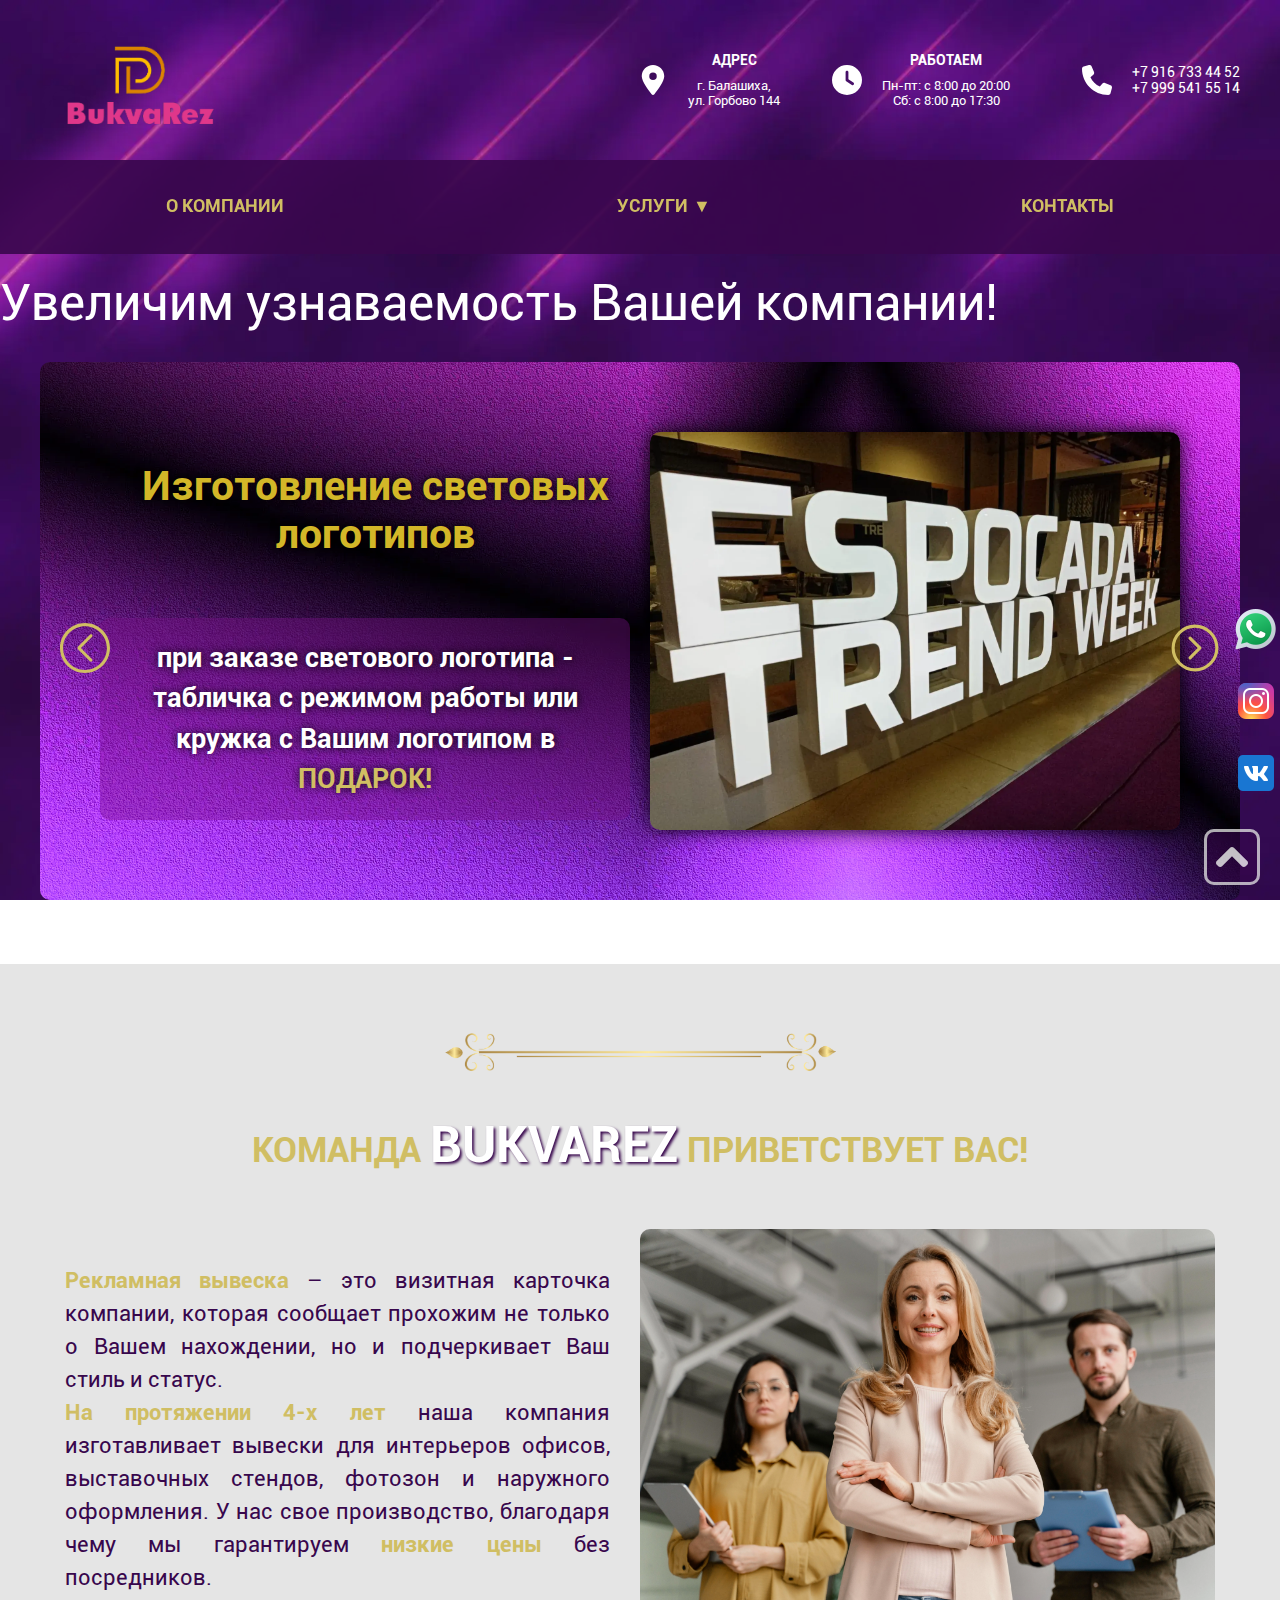
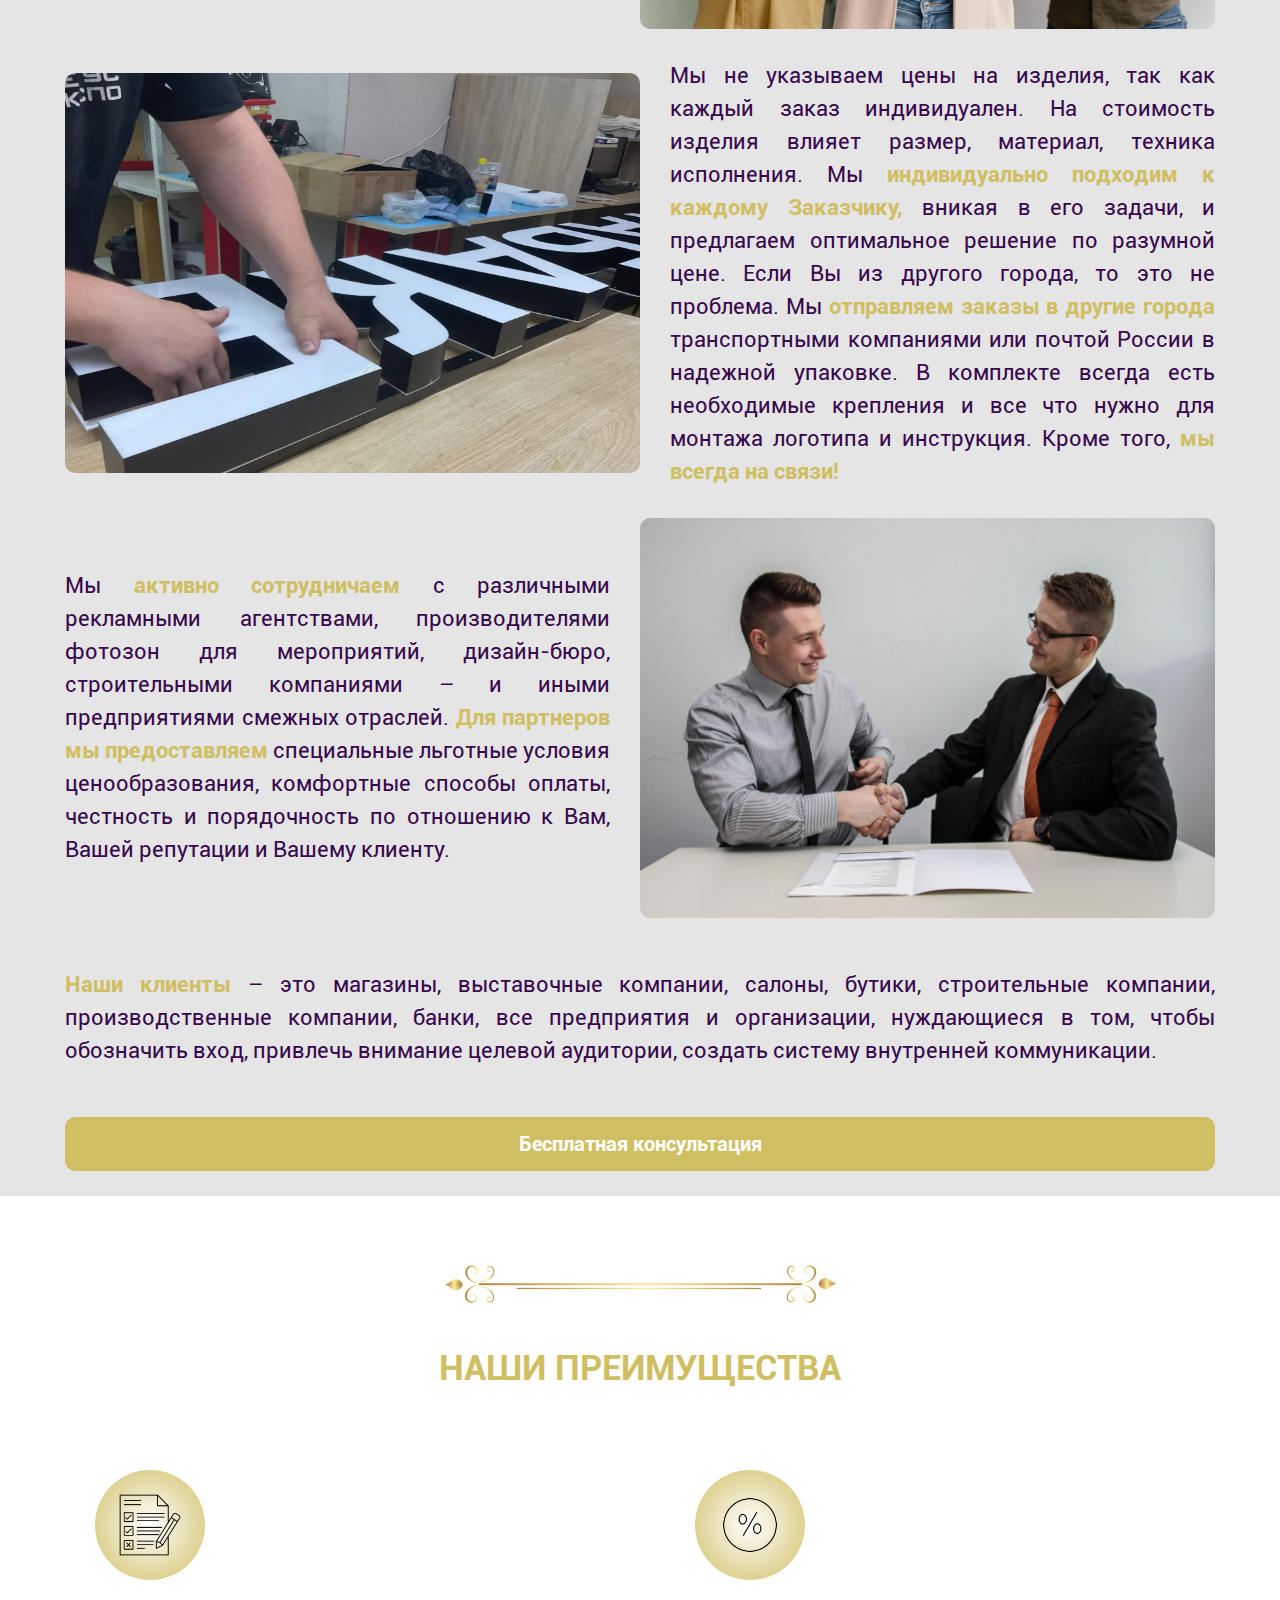
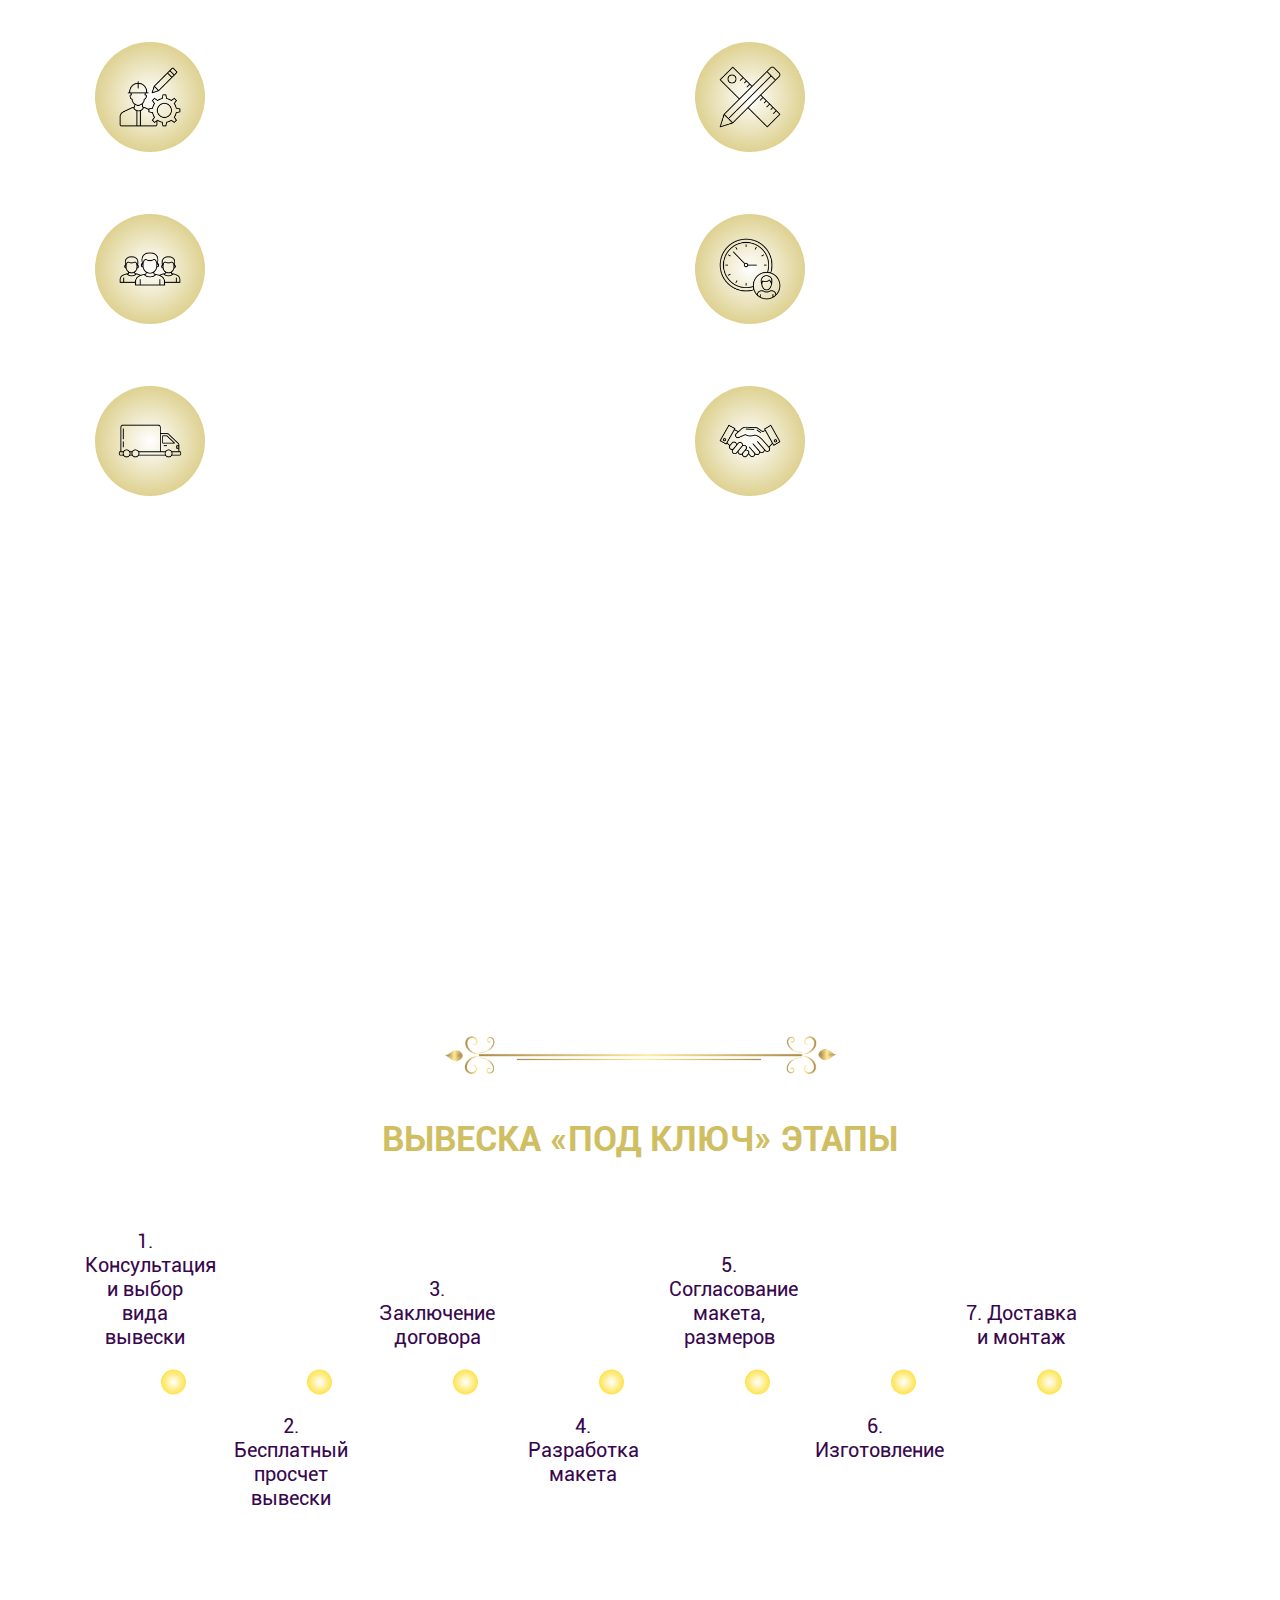
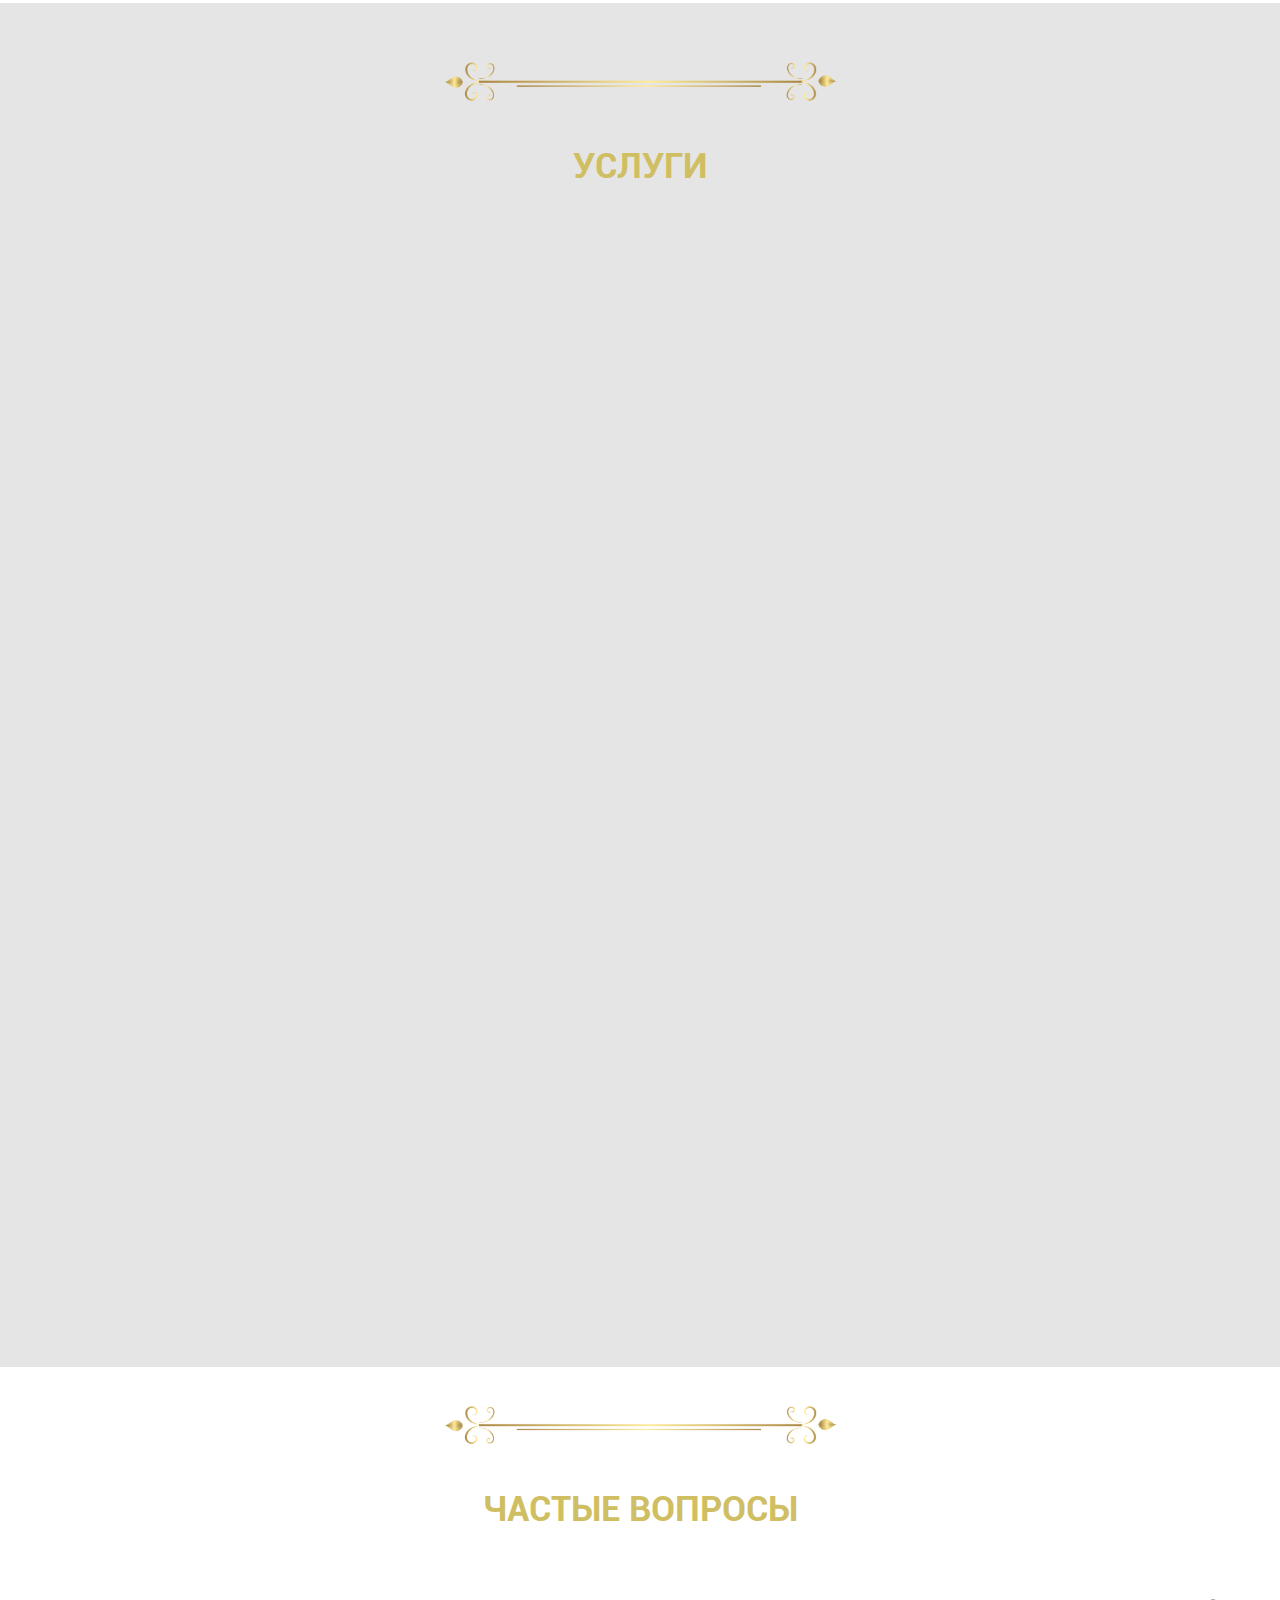
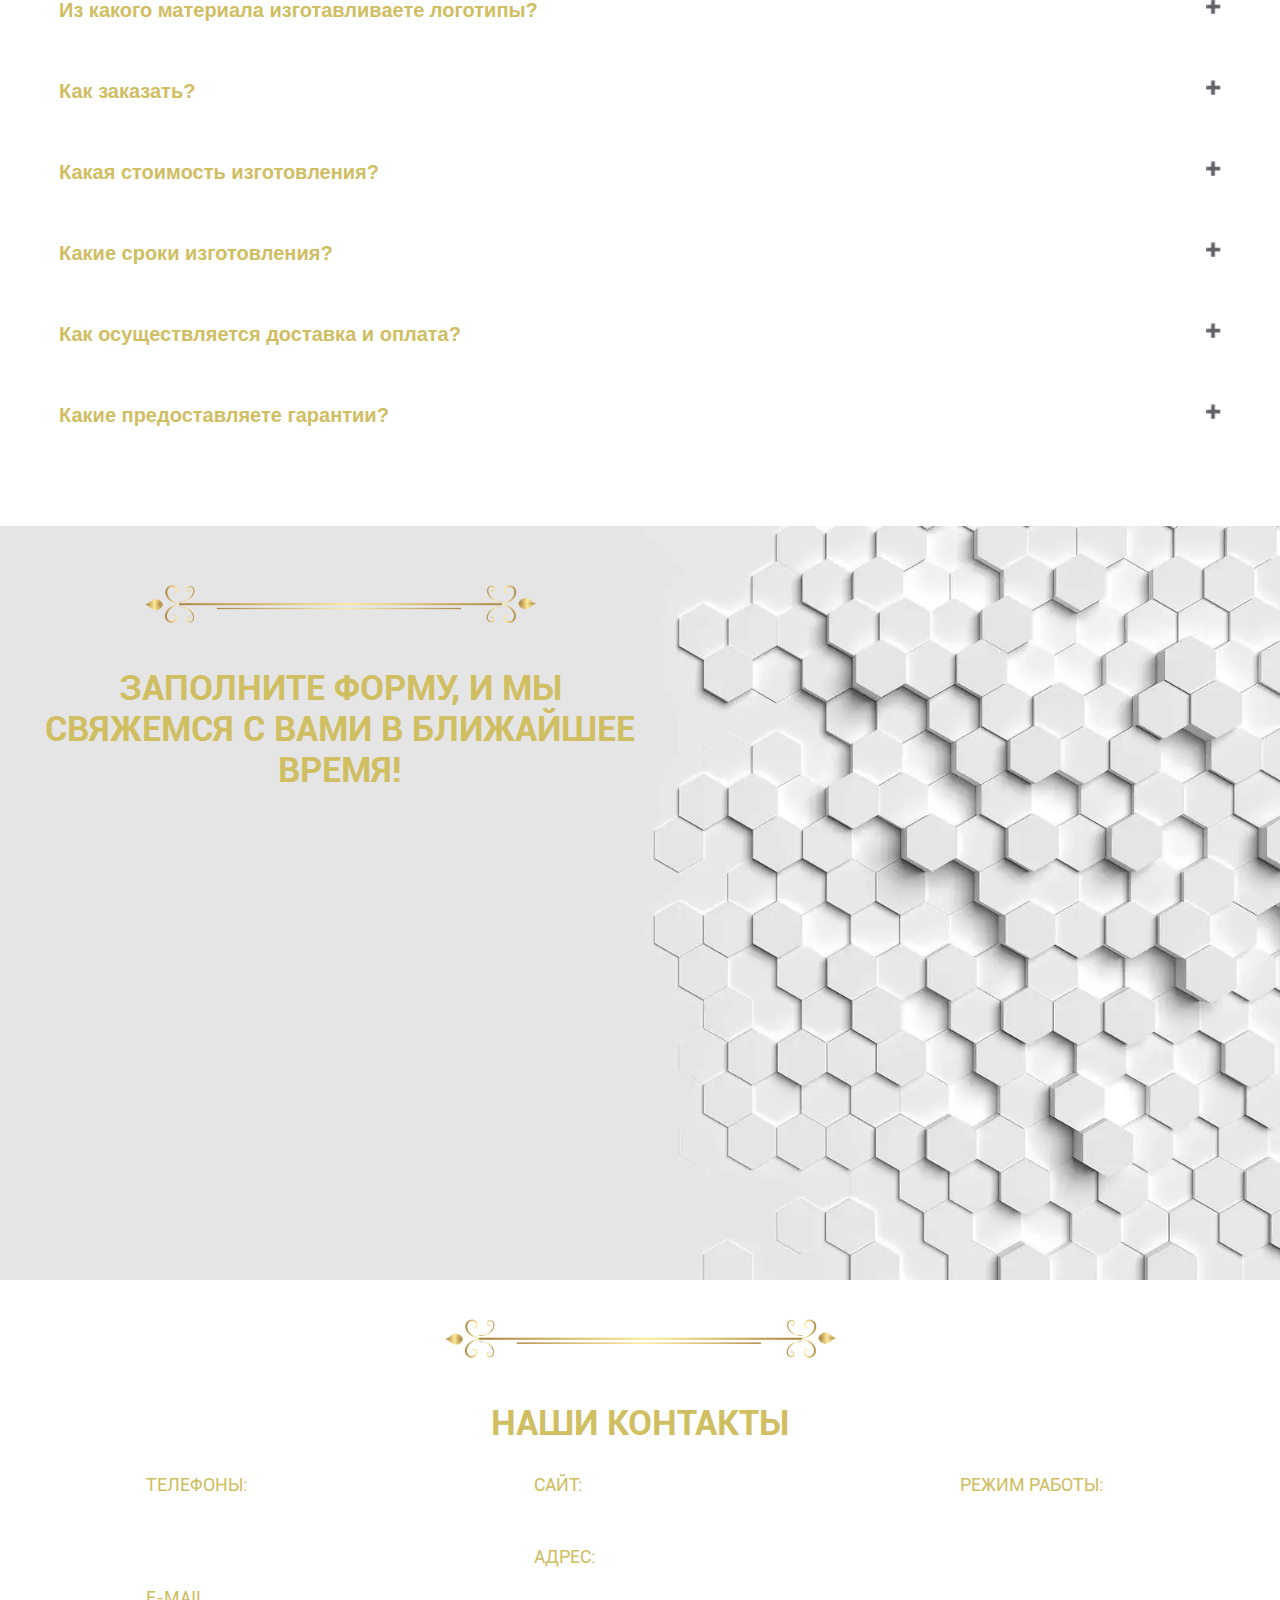
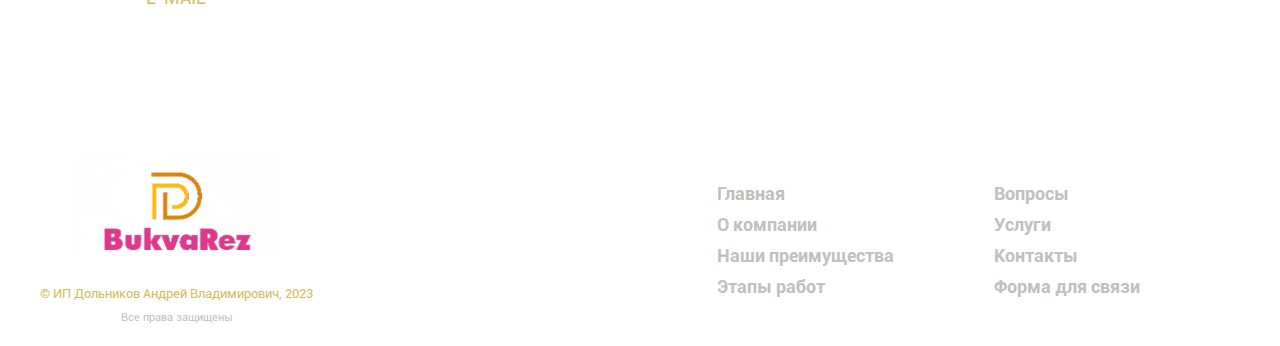
<file: index.html>
<!DOCTYPE html>
<html lang="en">
<head>
    <meta charset="UTF-8">
    <link rel="icon" href="images/logo.ico">
    <title>BukvaRez</title>
    <meta name="viewport" content="width=device=width, initial-scale=1.0">

    <link rel="stylesheet" type="text/css" href="styles/slick-theme.css"/>
    <link rel="stylesheet" type="text/css" href="styles/slick.css"/>
    <link rel="stylesheet" href="styles/animate.css">
    <link rel="stylesheet" href="styles/style.css">
    <link rel="stylesheet" href="styles/adaptive.css">
</head>
<body>
<header class="header" id="header">
    <div class="container">
        <div class="header-top">
            <div class="header-logo">
                <a href="#"><img src="images/logo1.png" alt="logo"></a>
            </div>
            <div class="header-block">
                <div class="header-info">
                    <div class="header-info-item">
                        <svg xmlns="http://www.w3.org/2000/svg" viewBox="0 0 384 512">
                            <path d="M215.7 499.2C267 435 384 279.4 384 192C384 86 298 0 192 0S0 86 0 192c0 87.4 117 243 168.3 307.2c12.3 15.3 35.1 15.3 47.4 0zM192 128a64 64 0 1 1 0 128 64 64 0 1 1 0-128z"/>
                        </svg>
                        <div class="header-info-box">
                            <p class="header-info-title">
                                АДРЕС
                            </p>
                            <p class="header-info-text">
                                г. Балашиха, <br/> ул. Горбово 144
                            </p>
                        </div>
                    </div>
                    <div class="header-info-item">
                        <svg xmlns="http://www.w3.org/2000/svg" viewBox="0 0 512 512">
                            <!--! Font Awesome Pro 6.4.0 by @fontawesome - https://fontawesome.com License - https://fontawesome.com/license (Commercial License) Copyright 2023 Fonticons, Inc. -->
                            <path d="M256 0a256 256 0 1 1 0 512A256 256 0 1 1 256 0zM232 120V256c0 8 4 15.5 10.7 20l96 64c11 7.4 25.9 4.4 33.3-6.7s4.4-25.9-6.7-33.3L280 243.2V120c0-13.3-10.7-24-24-24s-24 10.7-24 24z"/>
                        </svg>
                        <div class="header-info-box">
                            <p class="header-info-title">
                                РАБОТАЕМ
                            </p>
                            <p class="header-info-text">
                                Пн-пт: с 8:00 до 20:00 <br/>
                                Сб: с 8:00 до 17:30
                            </p>
                        </div>
                    </div>
                    <div class="header-info-item">
                        <svg xmlns="http://www.w3.org/2000/svg" viewBox="0 0 512 512">
                            <!--! Font Awesome Pro 6.4.0 by @fontawesome - https://fontawesome.com License - https://fontawesome.com/license (Commercial License) Copyright 2023 Fonticons, Inc. -->
                            <path d="M164.9 24.6c-7.7-18.6-28-28.5-47.4-23.2l-88 24C12.1 30.2 0 46 0 64C0 311.4 200.6 512 448 512c18 0 33.8-12.1 38.6-29.5l24-88c5.3-19.4-4.6-39.7-23.2-47.4l-96-40c-16.3-6.8-35.2-2.1-46.3 11.6L304.7 368C234.3 334.7 177.3 277.7 144 207.3L193.3 167c13.7-11.2 18.4-30 11.6-46.3l-40-96z"/>
                        </svg>
                        <div class="header-info-box">
                            <a class="header-info-number-one" href="tel:+79167334452">
                                +7 916 733 44 52
                            </a>
                            <a class="header-info-number-two" href="tel:+79995415514">
                                +7 999 541 55 14
                            </a>
                        </div>
                    </div>
                </div>
                <div class="menu" onclick="openNav()" id="menu">
                    <div class="bar"></div>
                    <div class="bar"></div>
                    <div class="bar"></div>
                </div>
                <div class="header-contacts">
                    <div class="header-contact-item">
                        <a class="header-contact-link" href="https://wa.me/79167334452" target="_blank">
                            <img src="images/whatsapp.png" alt="whatsapp">
                        </a>
                    </div>
                    <div class="header-contact-item">
                        <a class="header-contact-link"
                           href="https://www.instagram.com/invites/contact/?i=v0fz5wr1375f&utm_content=e6vxvm9"
                           target="_blank">
                            <img src="images/instagram.png" alt="instagram">
                        </a>
                    </div>
                    <div class="header-contact-item">
                        <a class="header-contact-link" href="https://vk.com/bukvarez.balashiha" target="_blank">
                            <img src="images/vk.png" alt="vk">
                        </a>
                    </div>
                </div>
            </div>
            <div id="myNav" class="overlay-menu">
                <a href="javascript:void(0)" class="closebtn" onclick="closeNav()">&times;</a>
                <div class="overlay-content">
                    <a class="header-menu-link" href="#about-company" onclick="closeNav()">О компании</a>
                    <div class="dropdown">
                        <div class="also">
                            Услуги
                        </div>
                        <div class="dropdown-content">
                            <a href="services.html#service-one">Световые объемные буквы, логотипы, цифры, декорации</a>
                            <a href="services.html#service-two">Объемные и плоские буквы, цифры с контражурной
                                подсветкой</a>
                            <a href="services.html#service-three">Панели кронштейны</a>
                            <a href="services.html#service-four">Плоские буквы</a>
                            <a href="services.html#service-five">Логотипы, надписи на одежду</a>
                            <a href="services.html#service-six">Озеленение стабилизированным мхом и растениями</a>
                            <a href="services.html#service-seven">Лазерная резка</a>
                            <a href="services.html#service-eight">Гравировка на изделия</a>
                            <a href="#">Таблички, указатели на дверь, на дом</a>
                            <a href="#">Уголки потребителя</a>
                        </div>
                    </div>
                    <a class="header-menu-link" href="#contacts-company" onclick="closeNav()">Контакты</a>
                </div>
            </div>
        </div>
    </div>
</header>
<nav class="header-bottom">
    <ul class="header-menu">
        <li class="header-menu-item">
            <a class="header-menu-link" href="#about-company" id="about" onclick="closeNav()">
                О КОМПАНИИ
            </a>
        </li>
        <li class="header-menu-item" id="drop-menu">
            <div class="header-menu-link header-drop-menu">
                УСЛУГИ
            </div>
            <ul class="drop-menu" id="drop-list">
                <li class="drop-menu-item">
                    <a class="header-menu-list" href="services.html#service-one">
                        Световые объемные буквы, логотипы, цифры, декорации
                    </a>
                </li>
                <li class="drop-menu-item">
                    <a class="header-menu-list" href="services.html#service-two">
                        Объемные и плоские буквы, цифры с контражурной подсветкой
                    </a>
                </li>
                <li class="drop-menu-item">
                    <a class="header-menu-list" href="services.html#service-three">
                        Панели кронштейны
                    </a>
                </li>
                <li class="drop-menu-item">
                    <a class="header-menu-list" href="services.html#service-four">
                        Плоские буквы
                    </a>
                </li>
                <li class="drop-menu-item">
                    <a class="header-menu-list" href="services.html#service-five">
                        Логотипы, надписи на одежду
                    </a>
                </li>
                <li class="drop-menu-item">
                    <a class="header-menu-list" href="services.html#service-six">
                        Озеленение стабилизированным мхом и растениями
                    </a>
                </li>
                <li class="drop-menu-item">
                    <a class="header-menu-list" href="services.html#service-seven">
                        Лазерная резка
                    </a>
                </li>
                <li class="drop-menu-item">
                    <a class="header-menu-list" href="services.html#service-eight">
                        Гравировка на изделия
                    </a>
                </li>
                <li class="drop-menu-item">
                    <a class="header-menu-list" href="#">
                        Таблички, указатели на дверь, на дом
                    </a>
                </li>
                <li class="drop-menu-item">
                    <a class="header-menu-list" href="#">
                        Уголки потребителя
                    </a>
                </li>
            </ul>
        </li>
        <!--    <li class="header-menu-item">
                <a class="header-menu-link" href="#">
                    ОТЗЫВЫ
                </a>
            </li>-->
        <li class="header-menu-item">
            <a class="header-menu-link" href="#contacts-company" id="contacts" >
                КОНТАКТЫ
            </a>
        </li>
    </ul>
</nav>
<section class="slider">
    <div class="marquee"><span>Увеличим узнаваемость Вашей компании!</span></div>
    <div class="banner">
    <div class="container">
            <div class="slider-wrapper">
                <div class="arrow-prev">
                    <svg version="1.1" id="Capa_1" xmlns="http://www.w3.org/2000/svg"
                         xmlns:xlink="http://www.w3.org/1999/xlink" x="0px" y="0px"
                         width="50px" height="50px" viewBox="0 0 612 612" style="enable-background:new 0 0 612 612;"
                         xml:space="preserve"><g><g id="_x31_0_25_"><g><path d="M306,0C136.992,0,0,136.992,0,306s136.992,306,306,306c168.988,0,306-136.992,306-306S475.008,0,306,0z M306,573.75
     C158.125,573.75,38.25,453.875,38.25,306C38.25,158.125,158.125,38.25,306,38.25c147.875,0,267.75,119.875,267.75,267.75
     C573.75,453.875,453.875,573.75,306,573.75z M392.751,142.749c-7.478-7.478-19.584-7.478-27.043,0l-146.44,146.44
     c-4.59,4.59-6.005,10.863-4.953,16.811c-1.052,5.929,0.382,12.221,4.953,16.811l146.44,146.44c7.479,7.459,19.584,7.459,27.043,0
     c7.478-7.478,7.478-19.584,0-27.043L256.543,306l136.188-136.189C400.21,162.333,400.21,150.227,392.751,142.749z"/></g></g></g>
                        <g></g>
                        <g></g>
                        <g></g>
                        <g></g>
                        <g></g>
                        <g></g>
                        <g></g>
                        <g></g>
                        <g></g>
                        <g></g>
                        <g></g>
                        <g></g>
                        <g></g>
                        <g></g>
                        <g></g></svg>
                </div>
                <div class="slider-inner">
                    <div class="slide-holder">
                        <div class="slide-inner inner-first">
                                <div class="slide-content content-left-top">
                                    <h2>Изготовление световых логотипов</h2>
                                </div>
                                <div class="slide-content content-left-down">
                                    <h4>при заказе светового логотипа - табличка с режимом работы или кружка с Вашим логотипом в <span>ПОДАРОК!</span></h4>
                                </div>
                            <div class="slide-image slide-image-one">
                                <img src="images/photos/2.webp" alt="main">
                            </div>
                        </div>
                    </div>
                    <div class="slide-holder">
                        <div class="slide-inner inner-second">
                            <div class="slide-content content-left-down yellow">
                                <h2>Изготовление логотипов, объемных карт, эмблем с контражурной подсветкой</h2>
                            </div>
                            <div class="slide-image slide-image-two">
                                <img src="images/photos/7.webp" alt="main">
                            </div>
                            <div class="slide-image slide-image-three">
                                <img src="images/photos/22.webp" alt="main">
                            </div>
                            <div class="slide-image slide-image-four">
                                <img src="images/photos/6.webp" alt="main">
                            </div>

                            <div class="slide-content content-left-down white">
                                <h4>кружка с Вашим логотипом в <span>ПОДАРОК!</span></h4>
                            </div>
                        </div>
                    </div>
                    <div class="slide-holder">
                        <div class="slide-inner inner-third">
                            <div class="slide-image slide-image-five">
                                <img src="images/photos/9.webp" alt="main">
                            </div>
                            <div class="slide-image slide-image-six"></div>
                            <div class="slide-content content-left-down yellow center">
                                <h2>Вертикальное озеленение стабилизированным мхом и растениями</h2>
                            </div>
                            <div class="slide-content content-left-down white bg">
                                <h4>при заказе от 15 000 рублей - деревянные часы со стабилизированным мхом в <span>ПОДАРОК!</span></h4>
                            </div>
                        </div>
                    </div>
                </div>
                <div class="arrow-next">
                    <?xml version="1.0" ?>
                    <svg viewBox="0 0 32 32" xmlns="http://www.w3.org/2000/svg"><title/>
                        <g data-name="Layer 2" id="Layer_2">
                            <path d="M1,16A15,15,0,1,1,16,31,15,15,0,0,1,1,16Zm28,0A13,13,0,1,0,16,29,13,13,0,0,0,29,16Z"/>
                            <path d="M12.13,21.59,17.71,16l-5.58-5.59a1,1,0,0,1,0-1.41h0a1,1,0,0,1,1.41,0l6.36,6.36a.91.91,0,0,1,0,1.28L13.54,23a1,1,0,0,1-1.41,0h0A1,1,0,0,1,12.13,21.59Z"/>
                        </g>
                    </svg>
                </div>
            </div>
    </div>
    </div>
</section>

<section class="about" id="about-company">
    <div class="container">
        <div class="advantages-element">
            <img src="images/element.png" alt="line">
        </div>
        <h2 class="title">
            Команда <span>BukvaRez</span> приветствует Вас!
        </h2>
        <div class="about-block">
            <div class="about-part">
                <p class="about-text"><span>Рекламная вывеска</span> – это визитная карточка компании, которая сообщает
                    прохожим не
                    только о Вашем нахождении, но и подчеркивает Ваш стиль и статус. <br>
                    <span>На протяжении 4-х лет </span>наша компания изготавливает вывески для интерьеров офисов,
                    выставочных стендов,
                    фотозон и наружного оформления. У нас свое производство, благодаря чему мы гарантируем <span>низкие
                    цены</span> без
                    посредников.</p>
                <div class="about-image">
                    <img src="images/photos/business.webp" alt="business">
                </div>
            </div>
            <div class="about-part">
                <div class="about-image">
                    <img src="images/photos/production.webp" alt="business">
                </div>
                <p class="about-text">
                    Мы не указываем цены на изделия, так как каждый заказ индивидуален. На стоимость изделия влияет
                    размер, материал, техника исполнения.
                    Мы <span>индивидуально подходим к каждому Заказчику,</span> вникая в его задачи, и предлагаем
                    оптимальное решение
                    по разумной цене.
                    Если Вы из другого города, то это не проблема. Мы <span>отправляем заказы в другие города</span>
                    транспортными
                    компаниями или почтой России в надежной упаковке.
                    В комплекте всегда есть необходимые крепления и все что нужно для монтажа логотипа и инструкция.
                    Кроме того, <span>мы всегда на связи!</span>
                </p>
            </div>
            <div class="about-part">
                <p class="about-text">
                    Мы <span>активно сотрудничаем</span> с различными рекламными агентствами, производителями фотозон
                    для
                    мероприятий, дизайн-бюро, строительными компаниями
                    – и иными предприятиями смежных отраслей. <span>Для партнеров мы предоставляем</span> специальные
                    льготные
                    условия ценообразования, комфортные способы оплаты, честность и порядочность по отношению к Вам,
                    Вашей репутации и Вашему
                    клиенту.
                </p>
                <div class="about-image">
                    <img src="images/photos/handshake.webp" alt="partner">
                </div>
            </div>
            <div class="clients">
                <p class="about-text"><span>Наши клиенты</span> – это магазины, выставочные компании, салоны, бутики,
                    строительные компании,
                    производственные компании, банки, все предприятия и организации, нуждающиеся в том, чтобы обозначить
                    вход,
                    привлечь внимание целевой аудитории, создать систему внутренней коммуникации.</p>
            </div>
            <a href="#form-section" class="btn-slide consultation">Бесплатная консультация</a>
        </div>
    </div>
</section>
<section class="advantages" id="advantages">
    <div class="container">
        <div class="advantages-element">
            <img src="images/element.png" alt="line">
        </div>
        <h2 class="title">
            Наши преимущества
        </h2>
        <div class="advantages-blocks">
            <div class="advantages-block">
                <div class="advantages-block-image">
                    <img src="images/count.png" alt="count">
                </div>
                <div class="advantages-block-text">
                    Бесплатно и быстро рассчитаем заказ - предоставим несколько вариантов исполнения в разных ценовых
                    диапазонах.
                </div>
            </div>
            <div class="advantages-block">
                <div class="advantages-block-image">
                    <img src="images/sale.png" alt="sale">
                </div>
                <div class="advantages-block-text">
                    Скидка постоянным клиентам
                </div>
            </div>
            <div class="advantages-block">
                <div class="advantages-block-image">
                    <img src="images/worker.png" alt="worker">
                </div>
                <div class="advantages-block-text">
                    Собственное производство, приятная стоимость, работаем без посредников
                </div>
            </div>
            <div class="advantages-block">
                <div class="advantages-block-image">
                    <img src="images/pencil.png" alt="pencil">
                </div>
                <div class="advantages-block-text">
                    Используем современные, проверенные, сертифицированные материалы
                </div>
            </div>
            <div class="advantages-block">
                <div class="advantages-block-image">
                    <img src="images/team.png" alt="team">
                </div>
                <div class="advantages-block-text">
                    Квалифицированные специалисты
                </div>
            </div>
            <div class="advantages-block">
                <div class="advantages-block-image">
                    <img src="images/wall-clock.png" alt="clock">
                </div>
                <div class="advantages-block-text">
                    Оперативное изготовление (сроки изготовления соблюдаем с точностью)
                </div>
            </div>
            <div class="advantages-block">
                <div class="advantages-block-image">
                    <img src="images/car.png" alt="car">
                </div>
                <div class="advantages-block-text">
                    Доставим и произведем монтаж
                </div>
            </div>
            <div class="advantages-block">
                <div class="advantages-block-image">
                    <img src="images/handshake.png" alt="handshake">
                </div>
                <div class="advantages-block-text">
                    Предоставляем гарантию 2 года
                </div>
            </div>
        </div>
    </div>
</section>
<div class="parallax-window" data-parallax="scroll" data-image-src="images/town.webp"></div>
<section class="steps" id="steps">
    <div class="container">
        <div class="advantages-element">
            <img src="images/element.png" alt="line">
        </div>
        <h2 class="title">
            Вывеска «под ключ» этапы
        </h2>
        <div class="timeline" id="element">
            <ol>
                <li>
                    <div>
                        1. Консультация и выбор вида вывески
                    </div>
                </li>
                <li>
                    <div>
                        2. Бесплатный просчет вывески
                    </div>
                </li>
                <li>
                    <div>
                        3. Заключение договора
                    </div>
                </li>
                <li>
                    <div>
                        4. Разработка макета
                    </div>
                </li>
                <li>
                    <div>
                        5. Согласование макета, размеров
                    </div>
                </li>
                <li>
                    <div>
                        6. Изготовление
                    </div>
                </li>
                <li>
                    <div>
                        7. Доставка и монтаж
                    </div>
                </li>
            </ol>
        </div>
    </div>
</section>
<section class="services-examples" id="examples">
    <div class="container">
        <div class="advantages-element">
            <img src="images/element.png" alt="line">
        </div>
        <h2 class="title">
            Услуги
        </h2>
        <div class="examples">
            <div class="example-item wow animate__fadeIn" data-wow-duration="5s">
                <div class="card2 card2-1">
                    <div class="click">Нажмите</div>
                </div>
                <div class="overlay">
                    <div class="text">Световые объемные буквы, логотипы, цифры, декорации</div>
                    <div>
                        <a href="services.html#service-one" class="btn btn-slide btn-example">Подробнее</a>
                    </div>
                </div>
            </div>
            <div class="example-item wow animate__fadeIn" data-wow-duration="5s">
                <div class="card2 card2-2">
                    <div class="click">Нажмите</div>
                </div>
                <div class="overlay">
                    <div class="text">Объемные и плоские буквы, цифры с контражурной подсветкой</div>
                    <div>
                        <a href="services.html#service-two" class="btn btn-slide btn-example">Подробнее</a>
                    </div>
                </div>
            </div>
            <div class="example-item wow animate__fadeIn" data-wow-duration="5s">
                <div class="card2 card2-3">
                    <div class="click">Нажмите</div>
                </div>
                <div class="overlay">
                    <div class="text">Панели кронштейны</div>
                    <div>
                        <a href="services.html#service-three" class="btn btn-slide btn-example">Подробнее</a>
                    </div>
                </div>
            </div>
            <div class="example-item wow animate__fadeIn" data-wow-duration="5s">
                <div class="card2 card2-4">
                    <div class="click">Нажмите</div>
                </div>
                <div class="overlay">
                    <div class="text">Плоские буквы</div>
                    <div>
                        <a href="services.html#service-four" class="btn btn-slide btn-example">Подробнее</a>
                    </div>
                </div>
            </div>
            <div class="example-item wow animate__fadeIn" data-wow-duration="5s">
                <div class="card2 card2-5">
                    <div class="click">Нажмите</div>
                </div>
                <div class="overlay">
                    <div class="text">Логотипы, надписи на одежду</div>
                    <div>
                        <a href="services.html#service-five" class="btn btn-slide btn-example">Подробнее</a>
                    </div>
                </div>
            </div>
            <div class="example-item wow animate__fadeIn" data-wow-duration="5s">
                <div class="card2 card2-6">
                    <div class="click">Нажмите</div>
                </div>
                <div class="overlay">
                    <div class="text">Озеленение стабилизированным мхом и растениями</div>
                    <div>
                        <a href="services.html#service-six" class="btn btn-slide btn-example">Подробнее</a>
                    </div>
                </div>
            </div>
            <div class="example-item wow animate__fadeIn" data-wow-duration="5s">
                <div class="card2 card2-7">
                    <div class="click">Нажмите</div>
                </div>
                <div class="overlay">
                    <div class="text">Лазерная резка</div>
                    <div>
                        <a href="services.html#service-seven" class="btn btn-slide btn-example">Подробнее</a>
                    </div>
                </div>
            </div>
            <div class="example-item wow animate__fadeIn" data-wow-duration="5s">
                <div class="card2 card2-8">
                    <div class="click">Нажмите</div>
                </div>
                <div class="overlay">
                    <div class="text">Гравировка на изделия</div>
                    <div>
                        <a href="services.html#service-eight" class="btn btn-slide btn-example">Подробнее</a>
                    </div>
                </div>
            </div>
        </div>
    </div>
</section>
<section class="questions" id="questions">
    <div class="container">
        <div class="advantages-element">
            <img src="images/element.png" alt="line">
        </div>
        <h2 class="title">
            Частые вопросы
        </h2>
        <div class="questions-blocks">
            <div class="question-block">
                <button class="collapsible">Из какого материала изготавливаете логотипы?</button>
                <div class="content">
                    <p>Все зависит от Ваших пожеланий! Мы можем изготовить рекламную вывеску практически из любого
                        материала - акрил, пластик, металл, нержавеющая сталь, и даже дерево. Важно определиться с
                        местом расположения вывески - на улице или внутри помещения. Также есть много вариантов
                        сочетания материалов.</p>
                </div>
            </div>
            <div class="question-block">
                <button class="collapsible">Как заказать?</button>
                <div class="content">
                    <p>Для просчета Вашего заказа, отправьте нам на электронную почту макет с размерами (желательно в
                        векторном формате).
                        В случае, если у Вас возникают трудности с изготовлением дизайн-макетов, наши специалисты могут
                        подготовить файлы
                        самостоятельно, исходя из предоставленного Вами технического задания.
                        Если у Вас уже разработан макет логотипа, то просим выслать его для просчета в формате EPS/CDR.
                        Шрифты должны быть переведены в кривые линии (curves). Контуры замкнуты. Цветовой профиль CMYK.
                        Размер файла должен соответствовать физическому размеру изделия.
                        Если нужна консультация или разработка рекламной вывески, оставляйте <a href="#form-section">заявку</a>
                        и мы свяжемся с Вами
                        в ближайшее время. Вы также можете написать нам Whatsapp или позвонить +79167334452
                        Обращаем ваше внимание на то, что регистрацию вывески в органах муниципальной власти наши
                        клиенты
                        осуществляют самостоятельно, а все остальные процедуры и действия мы берем на себя.
                    </p>
                </div>
            </div>
            <div class="question-block">
                <button class="collapsible">Какая стоимость изготовления?</button>
                <div class="content">
                    <p> Стоимость вывески зависит от используемых материалов, размера и
                        шрифта букв.
                        Вы можете сэкономить! Предоставьте готовый дизайн макета, тогда наша работа обойдется дешевле.
                        Но если закажете изготовление вывески «под ключ», можете быть уверены, что работа будет
                        выполнена на 100%: от дизайна до монтажа.
                        Каждый наш клиент может выбрать вариант по своим финансовым возможностям. При этом любая вывеска
                        будет выглядеть стильно
                        и современно, хорошо смотреться на фасаде здания, впишется в городскую среду или в Ваш
                        интерьер.
                    </p>
                </div>
            </div>
            <div class="question-block">
                <button class="collapsible">Какие сроки изготовления?</button>
                <div class="content">
                    <p>Срок изготовления вывески в среднем занимает 4-5 рабочих дней, скорость изготовления зависит от
                        сложности конструкции. Если у Вас максимально сжатые сроки , мы стараемся решить эту проблему.
                        Возможно изготовление рекламных конструкций за один день.</p>
                </div>
            </div>
            <div class="question-block">
                <button class="collapsible">Как осуществляется доставка и оплата?</button>
                <div class="content">
                    <p>Стоимость доставки рассчитывается от объема Вашего заказа. От 500 рублей до 5000 р в зависимости
                        от объема машины.
                        Если Вы из другого города, то это не проблема. Мы отправляем Ваши заказы в другие города
                        транспортными компаниями, в надежной упаковке.
                        Также наша команда всегда готова не только изготовить Ваш заказ, но и произвести монтаж.
                        Оплата производится: <br>
                        -Наличный расчет <br>
                        -Безналичный по счету<br>
                        -Перевод на банковскую карту<br>
                        <i>!!! Во всех случаях оплаты наша компания предоставляет полный пакет бухгалтерских документов
                            (на
                            основании законодательства, действующего на территории РФ)</i>
                    </p>
                </div>
            </div>
            <div class="question-block">
                <button class="collapsible">Какие предоставляете гарантии?</button>
                <div class="content">
                    <p>На каждую из наших конструкций мы даем гарантию 2 года</p>
                </div>
            </div>
        </div>
    </div>
</section>
<!--<section class="reviews" id="reviews">
    <div class="container">
        <div class="advantages-element">
            <img src="images/element.png" alt="line">
        </div>
        <h2 class="title">
            Отзывы наших клиентов
        </h2>
        <div class="reviews-blocks">
            <div class="slider-wrapper">
                <div class="arrow-prev">
                    <svg version="1.1" id="Capa_1" xmlns="http://www.w3.org/2000/svg"
                         xmlns:xlink="http://www.w3.org/1999/xlink" x="0px" y="0px"
                         width="50px" height="50px" viewBox="0 0 612 612" style="enable-background:new 0 0 612 612;"
                         xml:space="preserve"><g><g id="_x31_0_25_"><g><path d="M306,0C136.992,0,0,136.992,0,306s136.992,306,306,306c168.988,0,306-136.992,306-306S475.008,0,306,0z M306,573.75
     C158.125,573.75,38.25,453.875,38.25,306C38.25,158.125,158.125,38.25,306,38.25c147.875,0,267.75,119.875,267.75,267.75
     C573.75,453.875,453.875,573.75,306,573.75z M392.751,142.749c-7.478-7.478-19.584-7.478-27.043,0l-146.44,146.44
     c-4.59,4.59-6.005,10.863-4.953,16.811c-1.052,5.929,0.382,12.221,4.953,16.811l146.44,146.44c7.479,7.459,19.584,7.459,27.043,0
     c7.478-7.478,7.478-19.584,0-27.043L256.543,306l136.188-136.189C400.21,162.333,400.21,150.227,392.751,142.749z"/></g></g></g>
                        <g></g>
                        <g></g>
                        <g></g>
                        <g></g>
                        <g></g>
                        <g></g>
                        <g></g>
                        <g></g>
                        <g></g>
                        <g></g>
                        <g></g>
                        <g></g>
                        <g></g>
                        <g></g>
                        <g></g></svg>
                </div>
                <div class="slider-inner">
                    <div class="slide-holder">
                        <div class="slide-inner">
                            <div class="slide-content content-left">
                                &lt;!&ndash;<h2>Увеличим узнаваемость <span>Вашей компании!</span></h2>
                                &lt;!&ndash; <a href="#form">
                                <button class="btn-slide">Узнать подробнее</button>
                            </a>&ndash;&gt;&ndash;&gt;
                            </div>
                        </div>
                    </div>
                    <div class="slide-holder">
                        <div class="slide-inner">
                            <div class="slide-content content-right">
                               &lt;!&ndash; <h2>Собственное производство. <br> <span>Гарантия 2 года.</span></h2>&ndash;&gt;
                            </div>
                        </div>
                    </div>
                </div>
                <div class="arrow-next">
                    <?xml version="1.0" ?>
                    <svg viewBox="0 0 32 32" xmlns="http://www.w3.org/2000/svg"><title/>
                        <g data-name="Layer 2" id="Layer_2">
                            <path d="M1,16A15,15,0,1,1,16,31,15,15,0,0,1,1,16Zm28,0A13,13,0,1,0,16,29,13,13,0,0,0,29,16Z"/>
                            <path d="M12.13,21.59,17.71,16l-5.58-5.59a1,1,0,0,1,0-1.41h0a1,1,0,0,1,1.41,0l6.36,6.36a.91.91,0,0,1,0,1.28L13.54,23a1,1,0,0,1-1.41,0h0A1,1,0,0,1,12.13,21.59Z"/>
                        </g>
                    </svg>
                </div>
            </div>
        </div>
    </div>
</section>-->
<section class="form" id="form-section">
    <div class="container">
        <div class="advantages-element form-element">
            <img src="images/element.png" alt="line">
        </div>
        <div class="form-position">
            <h2 class="title form-title">
                Заполните форму, и мы свяжемся с вами в ближайшее время!
            </h2>
            <form class="form-send wow animate__zoomIn" data-wow-duration="2s" action="https://formsubmit.co/bukvarez.balashiha@mail.ru"
                  method="POST">
                <label>
                    Ваше имя:
                    <input type="text" name="name" required>
                </label>
                <label>
                    Ваш телефон:
                    <input type="tel" name="phone" id="phone1" required>
                </label>
                <label>
                    Ваше сообщение:
                    <textarea name="message" required></textarea>
                </label>
                <label class="checkbox" for="checkBox">
                    <input type="checkbox" id="checkBox" required>
                    <div class="agreement">Нажимая на кнопку, я даю согласие на обработку персональных данных и
                        соглашаюсь с
                        <a href="Policy.pdf" target="_blank">политикой конфиденциальности</a>
                    </div>
                </label>
                <button type="submit" id="submit1" class="btn-slide btn-submit">Отправить</button>
               <!-- <input type="hidden" name="_next" value="https://yourdomain.co/thanks.html">-->
                <input type="hidden" name="_subject" value="Новое сообщение с Bukvarez!">
                <input type="hidden" name="_template" value="table">
                <input type="hidden" name="_cc" value="dolnikova.rv-expo@mail.ru">
            </form>
        </div>
    </div>
</section>
<section class="contacts" id="contacts-company">
    <div class="container">
        <div class="advantages-element">
            <img src="images/element.png" alt="line">
        </div>
        <h2 class="title">Наши контакты</h2>
        <div class="contacts-blocks">
            <div class="contact-block grid-item">
                <div class="contact-title">ТЕЛЕФОНЫ:</div>
                <div class="contact">+7 916 733 44 52</div>
                <div class="contact">+7 999 541 55 14</div>
                <div class="contact-title">E-MAIL</div>
                <div class="contact">bukvarez.balashiha@mail.ru</div>
            </div>
            <div class="contact-block">
                <div class="contact-title">САЙТ:</div>
                <div class="contact">букварез.рф</div>
                <div class="contact-title">АДРЕС:</div>
                <div class="contact">г. Балашиха, ул. Горбово, 144</div>
            </div>
            <div class="contact-block">
                <div class="contact-title">РЕЖИМ РАБОТЫ:</div>
                <div class="contact">Пн-пт: с 8:00 до 20:00 <br/>Сб: с 8:00 до 17:30</div>
            </div>
        </div>
        <div class="map-address">
            <script type="text/javascript" charset="utf-8" async
                    src="https://api-maps.yandex.ru/services/constructor/1.0/js/?um=constructor%3Abe7b44741309fe45a140c2c24c314d6175690d7c9332dacf68d5d22f9b8eaf9b&amp;width=100%25&amp;height=338&amp;lang=ru_RU&amp;scroll=true"></script>
        </div>
    </div>
</section>
<footer class="footer">
    <div class="container">
        <div class="footer-items">
            <div class="logo">
                <div class="footer-logo">
                    <a href="#"><img src="images/logo1.png" alt="logo"></a>
                </div>
                <div class="footer-years">
                    <div class="year">© ИП Дольников Андрей Владимирович, 2023</div>
                    <div class="rights">Все права защищены</div>
                </div>
            </div>
            <div class="menu-list">
                <ul>
                    <li>
                        <a href="#" class="footer-menu-item">Главная</a>
                    </li>
                    <li>
                        <a href="#about-company" class="footer-menu-item">О компании</a>
                    </li>
                    <li>
                        <a href="#advantages">Наши преимущества</a>
                    </li>
                    <li>
                        <a href="#steps" class="footer-menu-item">Этапы работ</a>
                    </li>
                </ul>
                <ul>
                    <li>
                        <a href="#questions">Вопросы</a>
                    </li>
                    <li>
                        <a href="services.html#services" class="footer-menu-item">Услуги</a>
                    </li>
                    <!--<li>
                        <a href="#reviwes" class="footer-menu-item">Отзывы</a>
                    </li>-->
                    <li>
                        <a href="#contacts-company" class="footer-menu-item">Контакты</a>
                    </li>
                    <li>
                        <a href="#form-section">Форма для связи</a>
                    </li>
                </ul>
            </div>
        </div>
    </div>
</footer>
<div class="upbtn" style="bottom: 15px;"></div>

<script src="scripts/jquery.min.js"></script>
<script src="scripts/jquery.inputmask.min.js"></script>
<script src="scripts/parallax.min.js"></script>
<script src="scripts/wow.min.js"></script>
<script type="text/javascript" src="scripts/slick.min.js"></script>
<script src="scripts/index.js"></script>
</body>
</html>
</file>
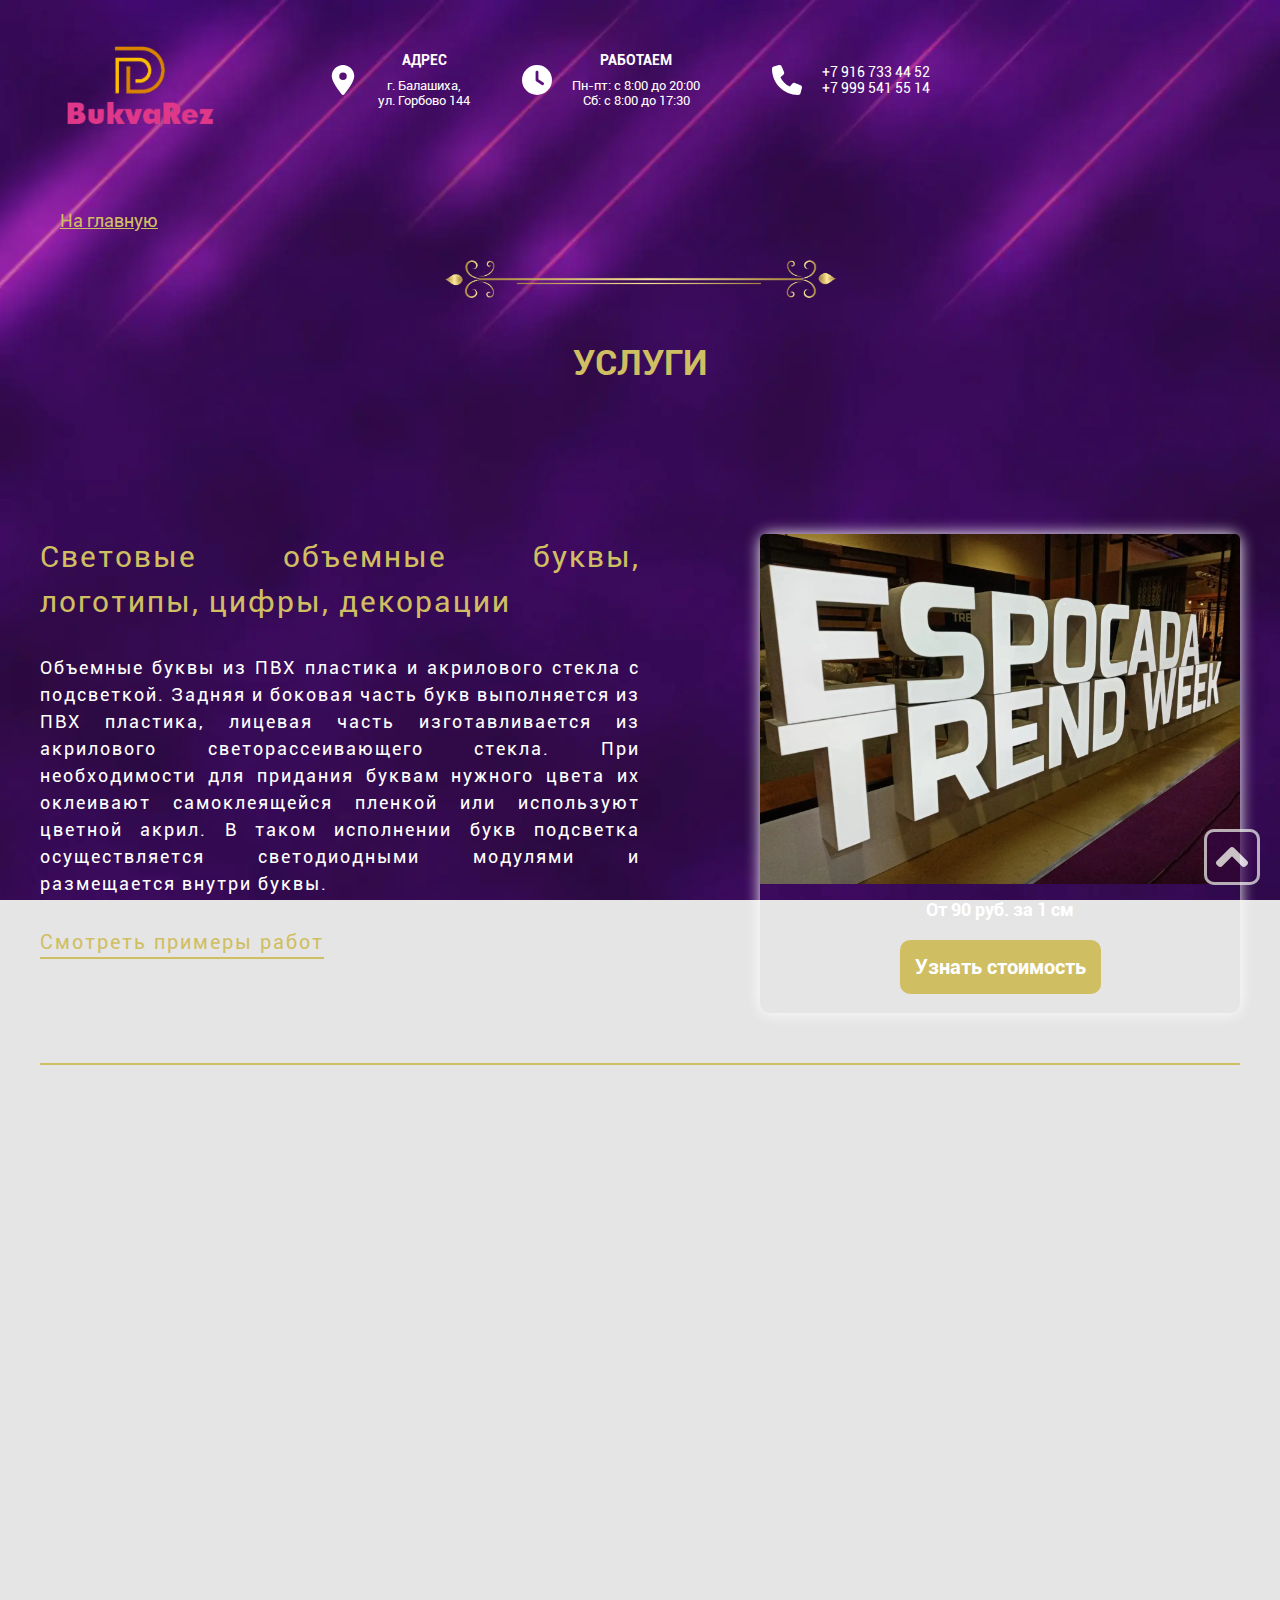
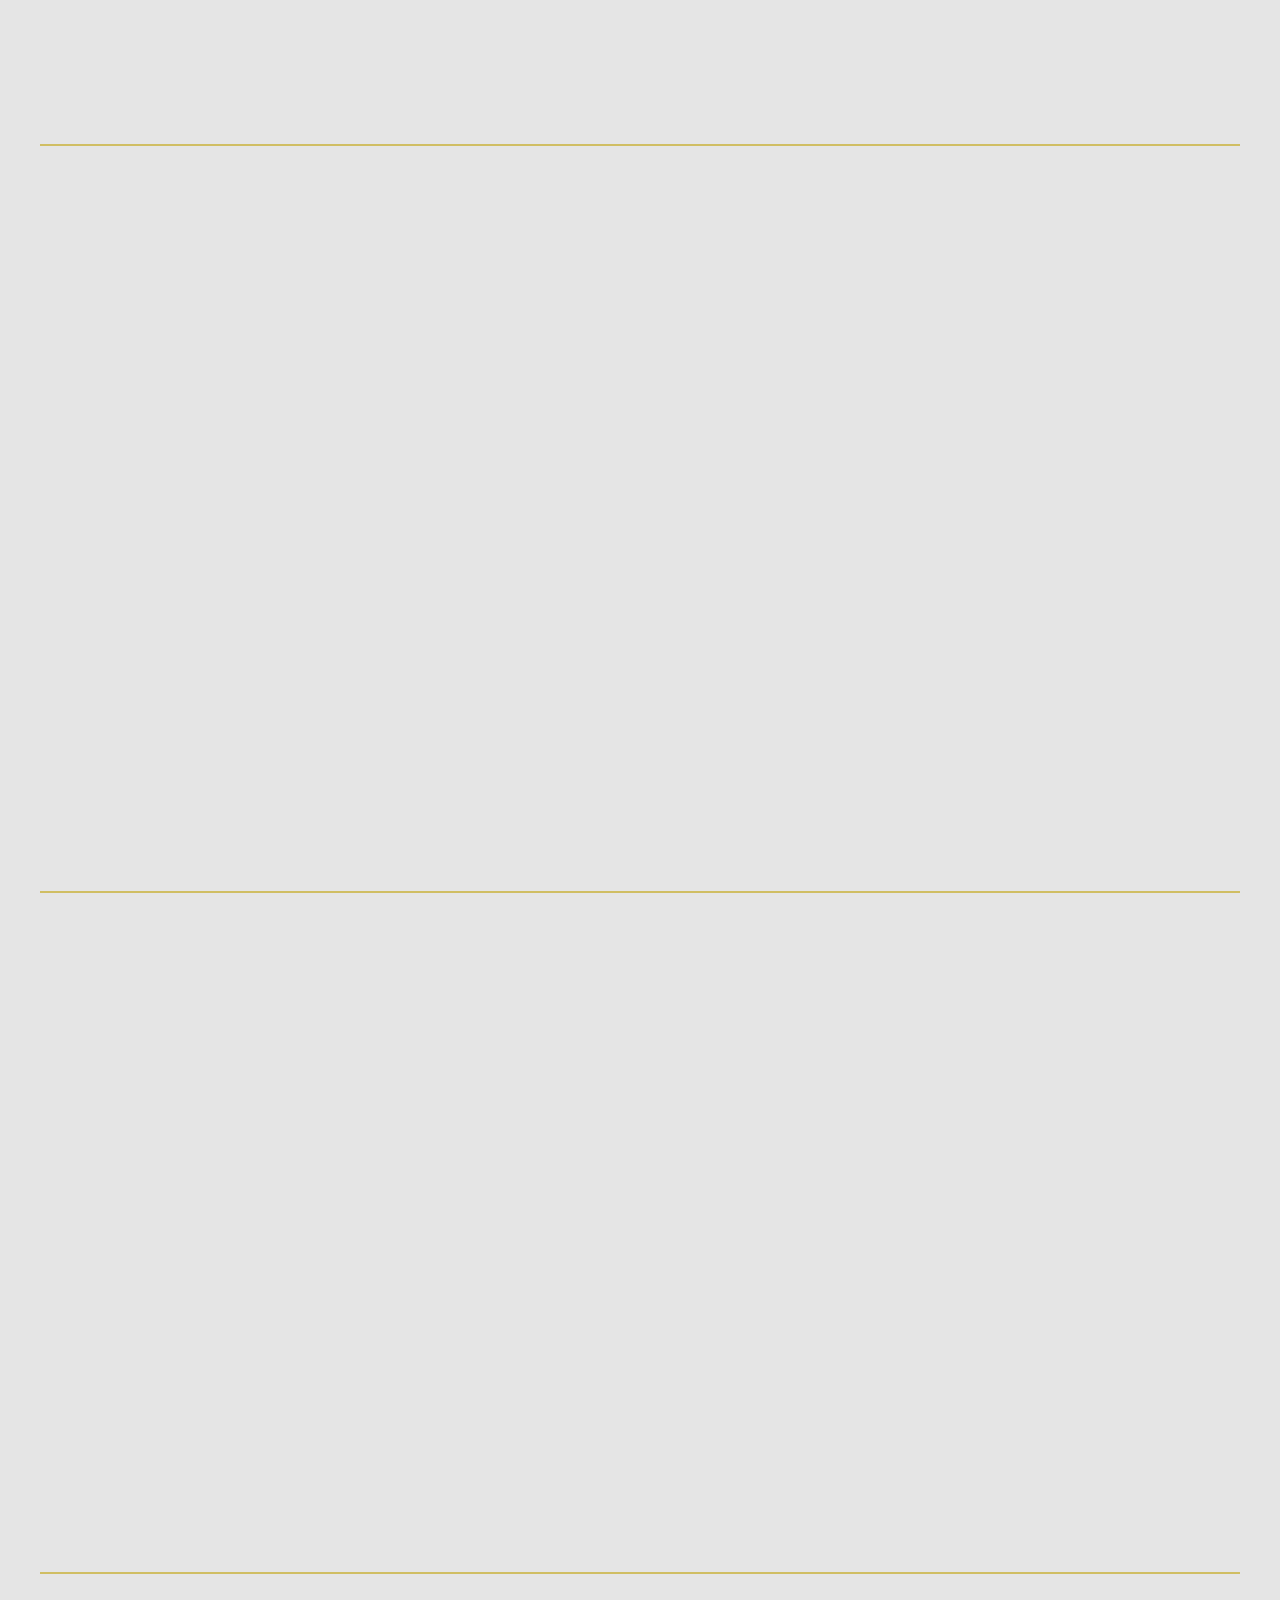
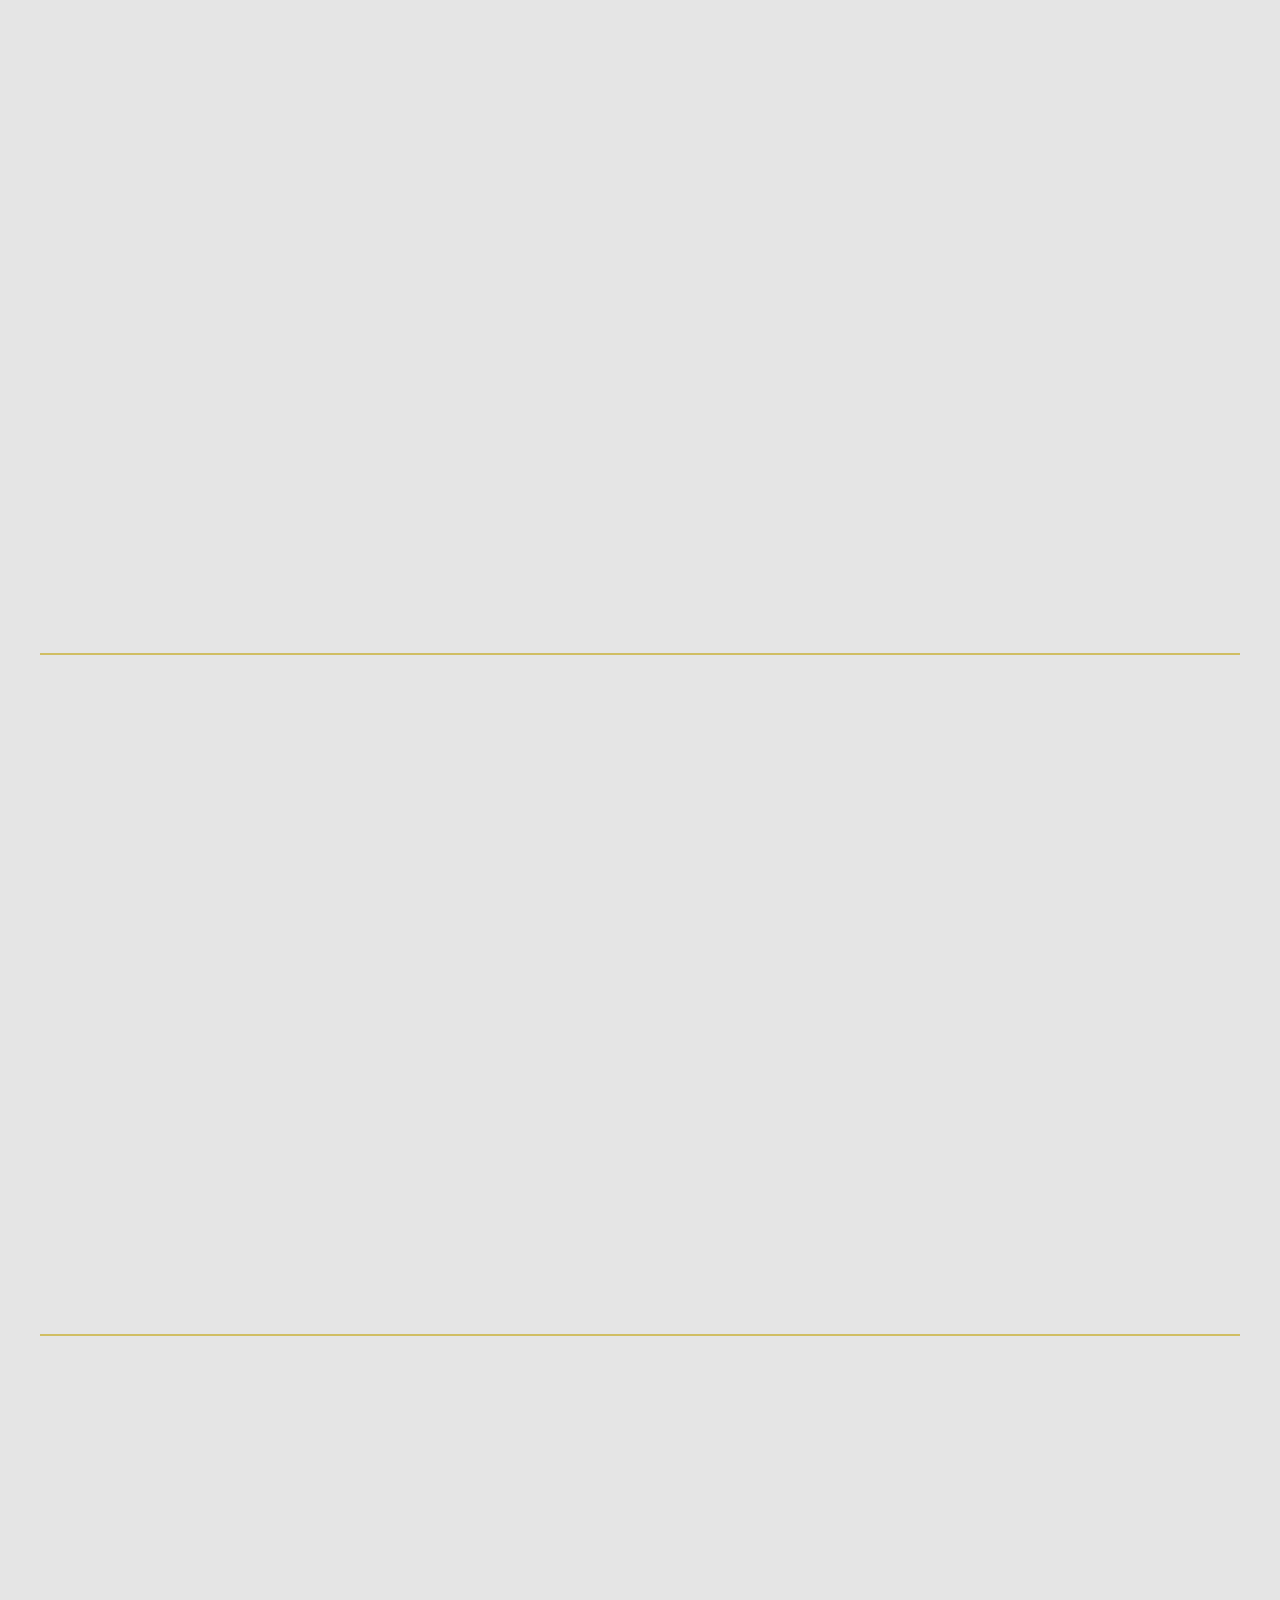
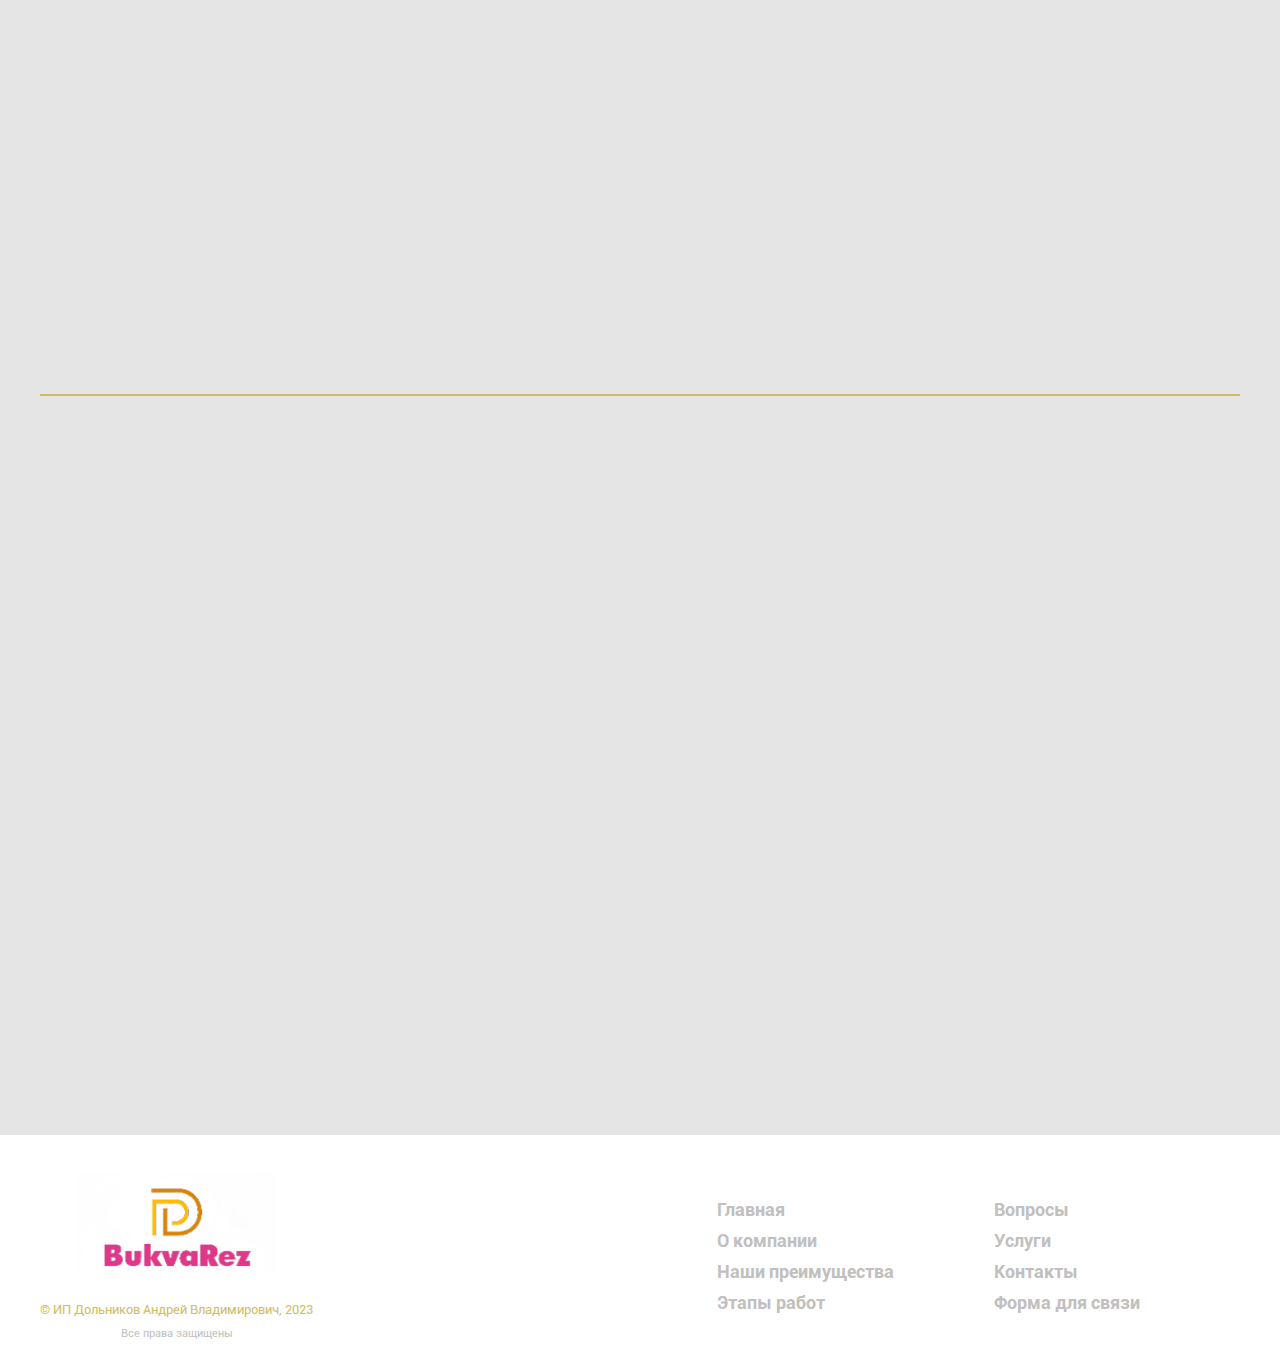
<file: services.html>
<!DOCTYPE html>
<html lang="en">
<head>
    <meta charset="UTF-8">
    <link rel="icon" href="images/logo.ico">
    <title>Услуги</title>
    <meta name="viewport" content="width=device-width, initial-scale=1.0">

    <link rel="stylesheet" href="styles/magnific-popup.css">
    <link rel="stylesheet" href="styles/animate.css">
    <link rel="stylesheet" href="styles/style.css">
    <link rel="stylesheet" href="styles/adaptive.css">
</head>
<body>
<header class="header" id="header">
    <div class="container container-services">
        <div class="header-top">
            <div class="header-logo">
                <a href="#"><img src="images/logo1.png" alt="logo"></a>
            </div>
            <div class="header-block">
                <div class="header-info">
                    <div class="header-info-item">
                        <svg xmlns="http://www.w3.org/2000/svg" viewBox="0 0 384 512">
                            <path d="M215.7 499.2C267 435 384 279.4 384 192C384 86 298 0 192 0S0 86 0 192c0 87.4 117 243 168.3 307.2c12.3 15.3 35.1 15.3 47.4 0zM192 128a64 64 0 1 1 0 128 64 64 0 1 1 0-128z"/>
                        </svg>
                        <div class="header-info-box">
                            <p class="header-info-title">
                                АДРЕС
                            </p>
                            <p class="header-info-text">
                                г. Балашиха, <br/> ул. Горбово 144
                            </p>
                        </div>
                    </div>
                    <div class="header-info-item">
                        <svg xmlns="http://www.w3.org/2000/svg" viewBox="0 0 512 512">
                            <!--! Font Awesome Pro 6.4.0 by @fontawesome - https://fontawesome.com License - https://fontawesome.com/license (Commercial License) Copyright 2023 Fonticons, Inc. -->
                            <path d="M256 0a256 256 0 1 1 0 512A256 256 0 1 1 256 0zM232 120V256c0 8 4 15.5 10.7 20l96 64c11 7.4 25.9 4.4 33.3-6.7s4.4-25.9-6.7-33.3L280 243.2V120c0-13.3-10.7-24-24-24s-24 10.7-24 24z"/>
                        </svg>
                        <div class="header-info-box">
                            <p class="header-info-title">
                                РАБОТАЕМ
                            </p>
                            <p class="header-info-text">
                                Пн-пт: с 8:00 до 20:00 <br/>
                                Сб: с 8:00 до 17:30
                            </p>
                        </div>
                    </div>
                    <div class="header-info-item">
                        <svg xmlns="http://www.w3.org/2000/svg" viewBox="0 0 512 512">
                            <!--! Font Awesome Pro 6.4.0 by @fontawesome - https://fontawesome.com License - https://fontawesome.com/license (Commercial License) Copyright 2023 Fonticons, Inc. -->
                            <path d="M164.9 24.6c-7.7-18.6-28-28.5-47.4-23.2l-88 24C12.1 30.2 0 46 0 64C0 311.4 200.6 512 448 512c18 0 33.8-12.1 38.6-29.5l24-88c5.3-19.4-4.6-39.7-23.2-47.4l-96-40c-16.3-6.8-35.2-2.1-46.3 11.6L304.7 368C234.3 334.7 177.3 277.7 144 207.3L193.3 167c13.7-11.2 18.4-30 11.6-46.3l-40-96z"/>
                        </svg>
                        <div class="header-info-box">
                            <a class="header-info-number-one" href="tel:+79167334452">
                                +7 916 733 44 52
                            </a>
                            <a class="header-info-number-two" href="tel:+79995415514">
                                +7 999 541 55 14
                            </a>
                        </div>
                    </div>
                </div>
            </div>
        </div>
        <div class="menu" onclick="openNav()" id="menu">
            <div class="bar"></div>
            <div class="bar"></div>
            <div class="bar"></div>
        </div>

        <div id="myNav" class="overlay-menu">
            <a href="javascript:void(0)" class="closebtn" onclick="closeNav()">&times;</a>
            <div class="overlay-content">
                <a class="header-menu-link" href="index.html#about-company">О компании</a>
                <div class="dropdown">
                    <div class="also">
                        Услуги
                    </div>
                    <div class="dropdown-content">
                        <a href="#service-one">Объемные буквы из ПВХ пластика и акрилового стекла с подсветкой</a>
                        <a href="#service-two">Объемные и плоские буквы, цифры с контражурной подсветкой</a>
                        <a href="#service-three">Панели кронштейны</a>
                        <a href="#service-four">Плоские буквы</a>
                        <a href="#service-five">Логотипы, надписи на одежду</a>
                        <a href="#service-six">Озеленение стабилизированным мхом и растениями</a>
                        <a href="#service-seven">Лазерная резка</a>
                        <a href="#service-eight">Гравировка на изделия</a>
                        <a href="#">Таблички, указатели на дверь, на дом</a>
                        <a href="#">Уголки потребителя</a>
                    </div>
                </div>
                <a class="header-menu-link" href="index.html#contacts-company">Контакты</a>
            </div>
        </div>
    </div>
</header>
<section class="services" id="services">
    <div class="container">
        <div class="navigator">
            <a href="index.html">На главную</a>
        </div>
        <div class="advantages-element">
            <img src="images/element.png" alt="line">
        </div>
        <h2 class="title">
            УСЛУГИ
        </h2>
        <div class="services-blocks">
            <div class="service-block" id="service-one">
                <div class="service-about wow animate__fadeIn" data-wow-duration="3s">
                    <div class="service-title">Световые объемные буквы, логотипы, цифры, декорации</div>
                    <div>
                        Объемные буквы из ПВХ пластика и акрилового стекла с подсветкой. Задняя и боковая часть букв выполняется из
                        ПВХ
                        пластика,
                        лицевая часть изготавливается из акрилового светорассеивающего стекла. При необходимости для
                        придания буквам
                        нужного цвета их оклеивают самоклеящейся пленкой или используют цветной акрил. В таком
                        исполнении
                        букв
                        подсветка осуществляется светодиодными модулями и размещается внутри буквы.
                    </div>
                    <div class="service-example-title" id="show-examples-one">
                        Смотреть примеры работ
                    </div>
                </div>
                <div class="card wow animate__fadeIn" data-wow-duration="3s">
                    <div class="bg-card card-1"></div>
                    <div class="card-text">
                        <p>От 90 руб. за 1 см</p>
                        <a href="index.html#form-section" target="_blank" class="btn btn-slide">Узнать стоимость</a>
                    </div>
                </div>
            </div>
            <div class="service-examples grid-1" id="example-one">
                <div class="service-examples-items item-1-1">
                    <a href="images/photos/11.webp" class="service-examples-item popup-open-image">
                        <img src="images/photos/11.webp" alt="С подсветкой">
                    </a>
                </div>
                <div class="service-examples-items item-1-2">
                    <a href="images/photos/12.webp" class="service-examples-item popup-open-image">
                        <img src="images/photos/12.webp" alt="С подсветкой">
                    </a>
                </div>
                <div class="service-examples-items item-1-3">
                    <a href="images/photos/13.webp" class="service-examples-item not popup-open-image">
                        <img src="images/photos/13.webp" alt="С подсветкой">
                    </a>
                </div>
                <div class="service-examples-items item-1-4">
                    <a href="images/photos/14.webp" class="service-examples-item popup-open-image">
                        <img src="images/photos/14.webp" alt="С подсветкой">
                    </a>
                </div>
                <div class="service-examples-items item-1-5">
                    <a href="images/photos/15.webp" class="service-examples-item popup-open-image">
                        <img src="images/photos/15.webp" alt="С подсветкой">
                    </a>
                </div>
                <div class="service-examples-items item-1-6">
                    <a href="images/photos/55.webp" class="service-examples-item not popup-open-image">
                        <img src="images/photos/55.webp" alt="С подсветкой">
                    </a>
                </div>
                <div class="service-examples-items item-1-7">
                    <a href="images/photos/56.webp" class="service-examples-item not popup-open-image">
                        <img src="images/photos/56.webp" alt="С подсветкой">
                    </a>
                </div>
                <div class="service-examples-items item-1-8">
                    <a href="images/photos/57.webp" class="service-examples-item popup-open-image">
                        <img src="images/photos/57.webp" alt="С подсветкой">
                    </a>
                </div>
                <div class="service-examples-items item-1-9">
                    <a href="images/photos/58.webp" class="service-examples-item popup-open-image">
                        <img src="images/photos/58.webp" alt="С подсветкой">
                    </a>
                </div>
                <div class="service-examples-items item-1-10">
                    <a href="images/photos/59.webp" class="service-examples-item popup-open-image">
                        <img src="images/photos/59.webp" alt="С подсветкой">
                    </a>
                </div>
                <div class="service-examples-items item-1-11">
                    <a href="images/photos/60.webp" class="service-examples-item popup-open-image">
                        <img src="images/photos/60.webp" alt="С подсветкой">
                    </a>
                </div>
                <div class="service-examples-items item-1-12">
                    <a href="images/photos/61.webp" class="service-examples-item not popup-open-image">
                        <img src="images/photos/61.webp" alt="С подсветкой">
                    </a>
                </div>
                <div class="service-examples-items item-1-13">
                    <a href="images/photos/62.webp" class="service-examples-item not popup-open-image">
                        <img src="images/photos/62.webp" alt="С подсветкой">
                    </a>
                </div>
                <div class="service-examples-items item-1-14">
                    <a href="images/photos/63.webp" class="service-examples-item not popup-open-image">
                        <img src="images/photos/63.webp" alt="С подсветкой">
                    </a>
                </div>
                <div class="service-examples-items item-1-15">
                    <a href="images/photos/64.webp" class="service-examples-item not popup-open-image">
                        <img src="images/photos/64.webp" alt="С подсветкой">
                    </a>
                </div>
                <div class="service-examples-items item-1-16">
                    <a href="images/photos/65.webp" class="service-examples-item not popup-open-image">
                        <img src="images/photos/65.webp" alt="С подсветкой">
                    </a>
                </div>
            </div>

            <div class="service-block" id="service-two">
                <div class="card wow animate__fadeIn" data-wow-duration="3s">
                    <div class="bg-card card-2"></div>
                    <div class="card-text">
                        <p>От 70 руб. за 1 см</p>
                        <a href="index.html#form-section" target="_blank" class="btn btn-slide">Узнать стоимость</a>
                    </div>
                </div>
                <div class="service-about wow animate__fadeIn" data-wow-duration="3s">
                    <div class="service-title">Объемные и плоские буквы, цифры с контражурной подсветкой</div>
                    <div>
                        Объёмные буквы, декорированные внутренней подсветкой в стиле «контражур». Они интересны тем, что
                        фронтальная сторона элементов остается в затемнении, вокруг которой образуется свечение с
                        эффектом
                        ореола. Буквы могут изготавливаться из разных материалов: ПВХ, пеноплекс, металл, дерево и тд.
                        Монтируются такие логотипы на дистанционники.
                    </div>
                    <div class="service-example-title" id="show-examples-two">
                        Смотреть примеры работ
                    </div>
                </div>

            </div>
            <div class="service-examples grid-2" id="example-two">
                <div class="service-examples-items item-2-1">
                    <a href="images/photos/18.webp" class="service-examples-item popup-open-image">
                        <img src="images/photos/18.webp" alt="Контраажур">
                    </a>
                </div>
                <div class="service-examples-items item-2-2">
                    <a href="images/photos/19.webp" class="service-examples-item popup-open-image">
                        <img src="images/photos/19.webp" alt="Контраажур">
                    </a>
                </div>
                <div class="service-examples-items item-2-3">
                    <a href="images/photos/21.webp" class="service-examples-item not popup-open-image">
                        <img src="images/photos/21.webp" alt="Контраажур">
                    </a>
                </div>
                <div class="service-examples-items item-2-4">
                    <a href="images/photos/4.webp" class="service-examples-item popup-open-image">
                        <img src="images/photos/4.webp" alt="Контраажур">
                    </a>
                </div>
                <div class="service-examples-items item-2-5">
                    <a href="images/photos/23.webp" class="service-examples-item popup-open-image">
                        <img src="images/photos/23.webp" alt="Контраажур">
                    </a>
                </div>
                <div class="service-examples-items item-2-6">
                    <a href="images/photos/22.webp" class="service-examples-item not popup-open-image">
                        <img src="images/photos/22.webp" alt="Контраажур">
                    </a>
                </div>
                <div class="service-examples-items item-2-7">
                    <a href="images/photos/24.webp" class="service-examples-item popup-open-image">
                        <img src="images/photos/24.webp" alt="Контраажур">
                    </a>
                </div>
                <div class="service-examples-items item-2-8">
                    <a href="images/photos/25.webp" class="service-examples-item popup-open-image">
                        <img src="images/photos/25.webp" alt="Контраажур">
                    </a>
                </div>
                <div class="service-examples-items item-2-9">
                    <a href="images/photos/26.webp" class="service-examples-item popup-open-image">
                        <img src="images/photos/26.webp" alt="Контраажур">
                    </a>
                </div>
                <div class="service-examples-items item-2-10">
                    <a href="images/photos/37.webp" class="service-examples-item popup-open-image">
                        <img src="images/photos/37.webp" alt="Контраажур">
                    </a>
                </div>
                <div class="service-examples-items item-2-11">
                    <a href="images/photos/66.webp" class="service-examples-item popup-open-image">
                        <img src="images/photos/66.webp" alt="Контраажур">
                    </a>
                </div>
                <div class="service-examples-items item-2-12">
                    <a href="images/photos/67.webp" class="service-examples-item popup-open-image">
                        <img src="images/photos/67.webp" alt="Контраажур">
                    </a>
                </div>
                <div class="service-examples-items item-2-13">
                    <a href="images/photos/68.webp" class="service-examples-item not popup-open-image">
                        <img src="images/photos/68.webp" alt="Контраажур">
                    </a>
                </div>
                <div class="service-examples-items item-2-14">
                    <a href="images/photos/69.webp" class="service-examples-item not popup-open-image">
                        <img src="images/photos/69.webp" alt="Контраажур">
                    </a>
                </div>
                <div class="service-examples-items item-2-15">
                    <a href="images/photos/70.webp" class="service-examples-item not popup-open-image">
                        <img src="images/photos/70.webp" alt="Контраажур">
                    </a>
                </div>
                <div class="service-examples-items item-2-16">
                    <a href="images/photos/90.webp" class="service-examples-item not popup-open-image">
                        <img src="images/photos/90.webp" alt="Контраажур">
                    </a>
                </div>
                <div class="service-examples-items item-2-17">
                    <a href="images/photos/71.webp" class="service-examples-item popup-open-image">
                        <img src="images/photos/71.webp" alt="Контраажур">
                    </a>
                </div>
                <div class="service-examples-items item-2-18">
                    <a href="images/photos/72.webp" class="service-examples-item popup-open-image">
                        <img src="images/photos/72.webp" alt="Контраажур">
                    </a>
                </div>
                <div class="service-examples-items item-2-19">
                    <a href="images/photos/75.webp" class="service-examples-item not popup-open-image">
                        <img src="images/photos/75.webp" alt="Контраажур">
                    </a>
                </div>
                <div class="service-examples-items item-2-20">
                    <a href="images/photos/73.webp" class="service-examples-item popup-open-image">
                        <img src="images/photos/73.webp" alt="Контраажур">
                    </a>
                </div>
                <div class="service-examples-items item-2-21">
                    <a href="images/photos/74.webp" class="service-examples-item popup-open-image">
                        <img src="images/photos/74.webp" alt="Контраажур">
                    </a>
                </div>
                <div class="service-examples-items item-2-22">
                    <a href="images/photos/76.webp" class="service-examples-item not popup-open-image">
                        <img src="images/photos/76.webp" alt="Контраажур">
                    </a>
                </div>
            </div>

            <div class="service-block" id="service-three">
                <div class="service-about wow animate__fadeIn" data-wow-duration="3s">
                    <div class="service-title">Панели кронштейны</div>
                    <div>
                        Отличный способ привлечь к вашему заведению внимание из-за расположения рекламной вывески -
                        перпендикулярно потоку движения людей и автомобилей. Также световую панель-кронштейн отлично
                        видно в
                        темное время суток. Она может быть двусторонней, что делает ее заметной для большего количества
                        клиентов. Монтаж рекламной конструкции может быть осуществлен практически где угодно - над
                        входом
                        или
                        крыльцом Вашего заведения, на фасадную часть здания, на любую отдельную опору или столб.
                        Используется
                        при размещении наружной и внутренней рекламы. Панель-кронштейны могут изготавливаться из разных
                        материалов, среди которых: ПВХ, акриловое стекло, композит, оцинковка, дерево и т.д.
                    </div>
                    <div class="service-example-title" id="show-examples-three">
                        Смотреть примеры работ
                    </div>
                </div>
                <div class="card wow animate__fadeIn" data-wow-duration="3s">
                    <div class="bg-card card-3"></div>
                    <div class="card-text">
                        <p>От 10 000 руб.</p>
                        <a href="index.html#form-section" target="_blank" class="btn btn-slide">Узнать стоимость</a>
                    </div>
                </div>
            </div>
            <div class="service-examples grid-3" id="example-three">
                <div class="service-examples-items item-3-1">
                    <a href="images/photos/27.webp" class="service-examples-item not popup-open-image">
                        <img src="images/photos/27.webp" alt="Панели кронштейны">
                    </a>
                </div>
                <div class="service-examples-items item-3-2">
                    <a href="images/photos/28.webp" class="service-examples-item not popup-open-image">
                        <img src="images/photos/28.webp" alt="Панели кронштейны">
                    </a>
                </div>
                <div class="service-examples-items item-3-3">
                    <a href="images/photos/49.webp" class="service-examples-item not popup-open-image">
                        <img src="images/photos/49.webp" alt="Панели кронштейны">
                    </a>
                </div>
            </div>

            <div class="service-block" id="service-four">
                <div class="card wow animate__fadeIn" data-wow-duration="3s">
                    <div class="bg-card card-4"></div>
                    <div class="card-text">
                        <p>От 65 руб. за 1 см</p>
                        <a href="index.html#form-section" target="_blank" class="btn btn-slide">Узнать стоимость</a>
                    </div>
                </div>
                <div class="service-about wow animate__fadeIn" data-wow-duration="3s">
                    <div class="service-title">Плоские буквы</div>
                    <div>
                        Плоские несветовые буквы – идеальный вариант реализации вывески без больших денежных вложений в
                        интерьерной рекламе, например, логотип организации в зоне ресепшн, витрины, где использовать
                        световые
                        буквы не обязательно.Как правило, такие конструкции можно разделить по типу материала, из
                        которого
                        они
                        изготавливаются: из ПВХ, оргстекла, акрила, полистирола, алюминиевого композитного материала,
                        нержавеющей стали, дерева, МДФ под покраску и тд.
                    </div>
                    <div class="service-example-title" id="show-examples-four">
                        Смотреть примеры работ
                    </div>
                </div>
            </div>
            <div class="service-examples grid-4" id="example-four">
                <div class="service-examples-items item-4-1">
                    <a href="images/photos/30.webp" class="service-examples-item not popup-open-image">
                        <img src="images/photos/30.webp" alt="Плоские буквы">
                    </a>
                </div>
                <div class="service-examples-items item-4-2">
                    <a href="images/photos/29.webp" class="service-examples-item popup-open-image">
                        <img src="images/photos/29.webp" alt="Плоские буквы">
                    </a>
                </div>
                <div class="service-examples-items item-4-3">
                    <a href="images/photos/33.webp" class="service-examples-item not popup-open-image">
                        <img src="images/photos/33.webp" alt="Плоские буквы">
                    </a>
                </div>
                <div class="service-examples-items item-4-4">
                    <a href="images/photos/32.webp" class="service-examples-item popup-open-image">
                        <img src="images/photos/32.webp" alt="Плоские буквы">
                    </a>
                </div>
                <div class="service-examples-items item-4-5">
                    <a href="images/photos/34.webp" class="service-examples-item not popup-open-image">
                        <img src="images/photos/34.webp" alt="Плоские буквы">
                    </a>
                </div>
                <div class="service-examples-items item-4-6">
                    <a href="images/photos/35.webp" class="service-examples-item not popup-open-image">
                        <img src="images/photos/35.webp" alt="Плоские буквы">
                    </a>
                </div>
                <div class="service-examples-items item-4-7">
                    <a href="images/photos/36.webp" class="service-examples-item not popup-open-image">
                        <img src="images/photos/36.webp" alt="Плоские буквы">
                    </a>
                </div>
                <div class="service-examples-items item-4-8">
                    <a href="images/photos/77.webp" class="service-examples-item not popup-open-image">
                        <img src="images/photos/77.webp" alt="Плоские буквы">
                    </a>
                </div>
                <div class="service-examples-items item-4-9">
                    <a href="images/photos/78.webp" class="service-examples-item not popup-open-image">
                        <img src="images/photos/78.webp" alt="Плоские буквы">
                    </a>
                </div>
                <div class="service-examples-items item-4-10">
                    <a href="images/photos/79.webp" class="service-examples-item not popup-open-image">
                        <img src="images/photos/79.webp" alt="Плоские буквы">
                    </a>
                </div>
                <div class="service-examples-items item-4-11">
                    <a href="images/photos/80.webp" class="service-examples-item not popup-open-image">
                        <img src="images/photos/80.webp" alt="Плоские буквы">
                    </a>
                </div>
                <div class="service-examples-items item-4-12">
                    <a href="images/photos/81.webp" class="service-examples-item popup-open-image">
                        <img src="images/photos/81.webp" alt="Плоские буквы">
                    </a>
                </div>
                <div class="service-examples-items item-4-13">
                    <a href="images/photos/82.webp" class="service-examples-item popup-open-image">
                        <img src="images/photos/82.webp" alt="Плоские буквы">
                    </a>
                </div>
                <div class="service-examples-items item-4-14">
                    <a href="images/photos/83.webp" class="service-examples-item not popup-open-image">
                        <img src="images/photos/83.webp" alt="Плоские буквы">
                    </a>
                </div>
                <div class="service-examples-items item-4-15">
                    <a href="images/photos/84.webp" class="service-examples-item not popup-open-image">
                        <img src="images/photos/84.webp" alt="Плоские буквы">
                    </a>
                </div>
                <div class="service-examples-items item-4-16">
                    <a href="images/photos/85.webp" class="service-examples-item not popup-open-image">
                        <img src="images/photos/85.webp" alt="Плоские буквы">
                    </a>
                </div>
                <div class="service-examples-items item-4-17">
                    <a href="images/photos/86.webp" class="service-examples-item not popup-open-image">
                        <img src="images/photos/86.webp" alt="Плоские буквы">
                    </a>
                </div>
                <div class="service-examples-items item-4-18">
                    <a href="images/photos/87.webp" class="service-examples-item not popup-open-image">
                        <img src="images/photos/87.webp" alt="Плоские буквы">
                    </a>
                </div>
                <div class="service-examples-items item-4-19">
                    <a href="images/photos/88.webp" class="service-examples-item not popup-open-image">
                        <img src="images/photos/88.webp" alt="Плоские буквы">
                    </a>
                </div>
                <div class="service-examples-items item-4-20">
                    <a href="images/photos/89.webp" class="service-examples-item not popup-open-image">
                        <img src="images/photos/89.webp" alt="Плоские буквы">
                    </a>
                </div>
            </div>

            <div class="service-block" id="service-five">
                <div class="service-about wow animate__fadeIn" data-wow-duration="3s">
                    <div class="service-title">Логотипы, надписи на одежду</div>
                    <div>У нас вы можете заказать печать на одежду - логотип или надпись.
                        Такая одежда является мощным инструментом рекламы, благодаря оригинальной ненавязчивой подаче.
                        Отличное качество продукции.
                        Отработанные технологии нанесения изображения обеспечивают его долговечность.
                    </div>
                    <div class="service-example-title" id="show-examples-five">
                        Смотреть примеры работ
                    </div>
                </div>
                <div class="card wow animate__fadeIn" data-wow-duration="3s">
                    <div class="bg-card card-5"></div>
                    <div class="card-text">
                        <p>От 500 руб. за 1 футболку</p>
                        <a href="index.html#form-section" target="_blank" class="btn btn-slide">Узнать стоимость</a>
                    </div>
                </div>
            </div>
            <div class="service-examples grid-5" id="example-five">
                <div class="service-examples-items item-5-1">
                    <a href="images/photos/39.webp" class="service-examples-item not popup-open-image">
                        <img src="images/photos/39.webp" alt="Одежда">
                    </a>
                </div>
                <div class="service-examples-items item-5-2">
                    <a href="images/photos/40.webp" class="service-examples-item not popup-open-image">
                        <img src="images/photos/40.webp" alt="Одежда">
                    </a>
                </div>
                <div class="service-examples-items item-5-3">
                    <a href="images/photos/41.webp" class="service-examples-item not popup-open-image">
                        <img src="images/photos/41.webp" alt="Одежда">
                    </a>
                </div>
            </div>

            <div class="service-block" id="service-six">
                <div class="card wow animate__fadeIn" data-wow-duration="3s">
                    <div class="bg-card card-6"></div>
                    <div class="card-text">
                        <p>от 18 000 руб. за 1 кв.м</p>
                        <a href="index.html#form-section" target="_blank" class="btn btn-slide">Узнать стоимость</a>
                    </div>
                </div>
                <div class="service-about wow animate__fadeIn" data-wow-duration="3s">
                    <div class="service-title">Озеленение стабилизированным мхом и растениями</div>
                    <div>Уникальное решение по озеленению пространства - «живые» зеленые стены, которые не требуют
                        ухода. Используем только высококачественные, натуральные и экологически безопасные
                        стабилизированные материалы. Возможно изготовление логотипов из стабилизированного мха - это
                        эффектное и запоминающееся решение. Такой логотип точно запомнят ваши клиенты!
                    </div>
                    <div>
                        <button id="moreButton" class="more">Подробнее...</button>
                    </div>

                    <div id="myModal" class="modal">
                        <div class="modal-content">
                            <div class="modal-header">
                                <span class="closeModal">&times;</span>
                                <h2>Что же такое стабилизированный мох? </h2>
                            </div>
                            <div class="modal-body">
                                <p>Это самый настоящий мох, но усовершенствованный. Влага в растении заменяется на
                                    раствор глицерина. Стабилизированный мох выглядит абсолютно живым. Он мягкий,
                                    упругий, ещё и выкрашен во всевозможные цвета. И оставаться таким первозданным он
                                    будет порядка 9 лет. Ни полив, ни опрыскивание такому мху не только не требуются, но
                                    и абсолютно противопоказаны. Вода разрушит стабилизирующий состав, и мох
                                    безвозвратно потеряет свой вид. Для поддержания бодрой упругости стабилизированному
                                    мху достаточно нормальной влажности воздуха.</p>
                                <p>Плюсы стабилизированного мха для интерьера: <br/>
                                    - долгий срок службы — при правильном уходе он может достигать 10 лет;<br/>
                                    - в интерьерном стабилизированном мхе не заводятся насекомые, в отличие от
                                    живого;<br/>
                                    - декоративный мох экологически безопасен — он не вызывает аллергических
                                    реакций;<br/>
                                    - для сохранения природного внешнего вида растение не нужно поливать или
                                    орошать;<br/>
                                    - широкая палитра оттенков позволяет воплощать самые смелые идеи в интерьере.<br/>
                                </p>
                            </div>
                        </div>
                    </div>
                    <div class="service-example-title" id="show-examples-six">
                        Смотреть примеры работ
                    </div>
                </div>
            </div>
            <div class="service-examples grid-6" id="example-six">
                <div class="service-examples-items item-6-1">
                    <a href="images/photos/43.webp" class="service-examples-item not popup-open-image">
                        <img src="images/photos/43.webp" alt="Мох">
                    </a>
                </div>
                <div class="service-examples-items item-6-2">
                    <a href="images/photos/42.webp" class="service-examples-item popup-open-image">
                        <img src="images/photos/42.webp" alt="Мох">
                    </a>
                </div>
                <div class="service-examples-items item-6-3">
                    <a href="images/photos/44.webp" class="service-examples-item not popup-open-image">
                        <img src="images/photos/44.webp" alt="Мох">
                    </a>
                </div>
                <div class="service-examples-items item-6-4">
                    <a href="images/photos/45.webp" class="service-examples-item popup-open-image">
                        <img src="images/photos/45.webp" alt="Мох">
                    </a>
                </div>
            </div>

            <div class="service-block" id="service-seven">
                <div class="service-about wow animate__fadeIn" data-wow-duration="3s">
                    <div class="service-title">Лазерная резка</div>
                    <div>Мы предлагаем лазерную резку на широком спектре материалов дерева, фанеры, МДФ, ХДФ. Кому
                        требует точность реза, нестандартный раскрой и гравировка по различным материалам, можете
                        обратиться к нам, мы обязательно Вам поможем.
                        Удивительные качества МДФ позволяют быть использованными для архитектурных деталей, решеток,
                        вентиляционных накладок, элементов мебели, трафаретов и т.д.
                    </div>
                    <div class="service-example-title" id="show-examples-seven">
                        Смотреть примеры работ
                    </div>
                </div>
                <div class="card wow animate__fadeIn" data-wow-duration="3s">
                    <div class="bg-card card-7"></div>
                    <div class="card-text">
                        <p></p>
                        <a href="index.html#form-section" target="_blank" class="btn btn-slide">Узнать стоимость</a>
                    </div>
                </div>

            </div>
            <div class="service-examples grid-7" id="example-seven">
                <div class="service-examples-items item-7-1">
                    <a href="images/photos/46.webp" class="service-examples-item not popup-open-image">
                        <img src="images/photos/46.webp" alt="Лазерная резка">
                    </a>
                </div>
                <div class="service-examples-items item-7-2">
                    <a href="images/photos/47.webp" class="service-examples-item not popup-open-image">
                        <img src="images/photos/47.webp" alt="Лазерная резка">
                    </a>
                </div>
                <div class="service-examples-items item-7-3">
                    <a href="images/photos/48.webp" class="service-examples-item not popup-open-image">
                        <img src="images/photos/48.webp" alt="Лазерная резка">
                    </a>
                </div>
            </div>

            <div class="service-block underline" id="service-eight">
                <div class="card wow animate__fadeIn" data-wow-duration="3s">
                    <div class="bg-card card-8"></div>
                    <div class="card-text">
                        <p></p>
                        <a href="index.html#form-section" target="_blank" class="btn btn-slide">Узнать стоимость</a>
                    </div>
                </div>
                <div class="service-about wow animate__fadeIn" data-wow-duration="3s">
                    <div class="service-title">Гравировка на изделия</div>
                    <div>Лазерная гравировка – это самый популярный существующий метод нанесения рисунков на
                        поверхности. Благодаря современному оборудованию, нанесение гравировки лазером выполняется так
                        же просто, как и распечатка на принтере. Кроме того такой способ имеет достаточно много
                        преимуществ:
                        Гравировка на лазерных станках не нуждается в использование расходных материалов, что делает ее
                        более экономичной, в отличие от других способов.
                    </div>
                    <div>
                        <button id="moreButtonTwo" class="more">Подробнее...</button>
                    </div>

                    <div id="myModalTwo" class="modal">
                        <div class="modal-content">
                            <div class="modal-header">
                                <span class="closeModal">&times;</span>
                                <h2> Немного о гравировке и как сделать заказ </h2>
                            </div>
                            <div class="modal-body">
                                <p>Возможно делать выжигание на самых чувствительных к деформации поверхностях –
                                    благодаря отсутствию механического контакта. <br>
                                    Большая скорость оборудования дает возможность выполнять заказы быстро, независимо
                                    от сложности и количества изделий.<br>
                                    Изображения, нанесенные лазерной гравировкой, не изнашиваются и не теряют
                                    привлекательности со временем.
                                </p>
                                <p>Для создания рисунка лазером, необходимо предоставить макет изображения, сделанный в
                                    графическом редакторе, или заказать его разработку у нас (подробнее). Далее мастер
                                    загружает файл в гравер, подготавливает изделие и приступает к нанесению гравировки
                                    лазером. В процессе обработки материал прожигается в соответствии с контурами макета
                                    и на выходе получается изделие с четким рисунком. Расцветка гравировки зависит от
                                    толщины прожига верхнего слоя и цвета материала под поверхностью покрытия.
                                </p>
                            </div>
                        </div>
                    </div>
                    <div class="service-example-title" id="show-examples-eight">
                        Смотреть примеры работ
                    </div>
                </div>
            </div>
            <div class="service-examples grid-8" id="example-eight">
                <div class="service-examples-items item-8-1">
                    <a href="images/photos/52.webp" class="service-examples-item not popup-open-image">
                        <img src="images/photos/52.webp" alt="Гравировка">
                    </a>
                </div>
                <div class="service-examples-items item-8-2">
                    <a href="images/photos/50.webp" class="service-examples-item popup-open-image">
                        <img src="images/photos/50.webp" alt="Гравировка">
                    </a>
                </div>
                <div class="service-examples-items item-8-3">
                    <a href="images/photos/53.webp" class="service-examples-item not popup-open-image">
                        <img src="images/photos/53.webp" alt="Гравировка">
                    </a>
                </div>
                <div class="service-examples-items item-8-4">
                    <a href="images/photos/54.webp" class="service-examples-item popup-open-image">
                        <img src="images/photos/54.webp" alt="Гравировка">
                    </a>
                </div>
                <div class="service-examples-items item-8-5">
                    <a href="images/photos/3.webp" class="service-examples-item popup-open-image">
                        <img src="images/photos/3.webp" alt="Гравировка">
                    </a>
                </div>
                <div class="service-examples-items item-8-6">
                    <a href="images/photos/51.webp" class="service-examples-item popup-open-image">
                        <img src="images/photos/51.webp" alt="Гравировка">
                    </a>
                </div>
            </div>
        </div>
    </div>
</section>
<footer class="footer">
    <div class="container">
        <div class="footer-items">
            <div class="logo">
                <div class="footer-logo">
                    <a href="#"><img src="images/logo1.png" alt="logo"></a>
                </div>
                <div class="footer-years">
                    <div class="year">© ИП Дольников Андрей Владимирович, 2023</div>
                    <div class="rights">Все права защищены</div>
                </div>
            </div>
            <div class="menu-list">
                <ul>
                    <li>
                        <a href="index.html" class="footer-menu-item">Главная</a>
                    </li>
                    <li>
                        <a href="index.html#about-company" class="footer-menu-item">О компании</a>
                    </li>
                    <li>
                        <a href="index.html#advantages">Наши преимущества</a>
                    </li>
                    <li>
                        <a href="index.html#steps" class="footer-menu-item">Этапы работ</a>
                    </li>
                </ul>
                <ul>
                    <li>
                        <a href="index.html#questions">Вопросы</a>
                    </li>
                    <li>
                        <a href="index.html#examples" class="footer-menu-item">Услуги</a>
                    </li>
                    <!--<li>
                        <a href="#reviwes" class="footer-menu-item">Отзывы</a>
                    </li>-->
                    <li>
                        <a href="index.html#contacts-company" class="footer-menu-item">Контакты</a>
                    </li>
                    <li>
                        <a href="index.html#form-section">Форма для связи</a>
                    </li>
                </ul>
            </div>
        </div>
    </div>
</footer>
<div class="upbtn" style="bottom: 15px;"></div>

<script src="scripts/jquery.min.js"></script>
<script src="scripts/jquery.magnific-popup.min.js"></script>
<script src="scripts/wow.min.js"></script>
<script src="scripts/services.js"></script>
</body>
</html>
</file>
<file: styles/style.css>
@font-face {
    font-family: Roboto;
    src: url("../fonts/roboto-light.ttf");
    font-weight: 100;
}

@font-face {
    font-family: Roboto;
    src: url("../fonts/roboto-regular.ttf");
    font-weight: 500;
}

@font-face {
    font-family: Roboto;
    src: url("../fonts/roboto-bold.ttf");
    font-weight: 700;
}


* {
    margin: 0;
    padding: 0;
}

body {
    font-family: Roboto, sans-serif;
    font-size: 18px;
    background-image: url("../images/fon.webp");
    background-repeat: no-repeat;
    background-size: cover;
    background-position: center;
    color: #38074d;
    background-attachment: fixed;
}

.container {
    max-width: 1200px;
    margin: 0 auto;
    position: relative;
}

.header {
    padding: 30px 0;
}

.header-top {
    display: flex;
    justify-content: space-between;
    align-items: center;
}

.header-logo, .footer-logo {
    width: 200px;
    height: 100px;
    flex-shrink: 0;
}

.header-logo img,
.footer-logo img {
    width: 100%;
    height: 100%;
}

.header-info {
    display: flex;
    align-items: center;
}

.header-block {
    display: flex;
}

.header-info-item {
    display: flex;
    justify-content: flex-end;
    align-items: center;
    margin-left: 30px;
    width: 200px;
}

.header-info-box {
    display: flex;
    flex-direction: column;
    align-items: center;
    margin-left: 10px;
}

.header-info-item svg {
    width: 50px;
    height: 30px;
    fill: white;
    transition: .2s ease all;
}

.header-info-item svg:hover {
    transform: scale(1.1);
}

.header-info-title, .header-info-text {
    margin: 5px 0;
    text-align: center;
    color: white;
}

.header-info-title {
    font-weight: 700;
    font-size: 14px;
}

.header-info-text {
    font-size: 13px;
    color: white;
}

.header-info-number-one,
.header-info-number-two {
    text-decoration: none;
    color: white;
    font-size: 14px;
}

.header-contacts {
    position: fixed;
    z-index: 100;
    right: 0;
    top: 65%;
}

.header-contact-link img {
    transition: .2s ease all;
}

.header-contact-link:hover img {
    transform: scale(1.2);
}

.header-contact-item {
    margin: 20px 0;
}

/*------menu adaptive--------*/

.menu {
    display: none;
    cursor: pointer;
    margin: 0 15px;
}

.overlay-menu {
    height: 100%;
    width: 0;
    position: fixed;
    z-index: 100;
    top: 0;
    left: 0;
    background-image: url("../images/fon.webp");
    background-position: center;
    background-size: cover;
    opacity: .9;
    overflow-x: hidden;
    transition: 0.5s;
}

.overlay-content {
    position: relative;
    top: 25%;
    width: 100%;
    text-align: center;
    margin-top: 30px;
}

.overlay-menu a, .also {
    padding: 15px;
    font-weight: bold;
    text-decoration: none;
    font-size: 36px;
    color: white;
    display: block;
    transition: 0.3s;
}

.overlay-menu a:hover, .overlay-menu a:focus {
    color: #d0be63;
}

.overlay-menu .closebtn {
    position: absolute;
    top: 20px;
    right: 45px;
    font-size: 60px;
}

.bar {
    width: 40px;
    height: 5px;
    background-color: #d0be63;
    margin: 10px 0;
}

.dropdown {
    position: relative;
    display: inline-block;
}

.dropdown-content {
    display: none;
    position: absolute;
    background-color: #38074d;
    min-width: 250px;
    left: -50px;

}

.dropdown-content a {
    font-size: 15px;
    color: #d0be63;
    padding: 12px 16px;
    text-decoration: none;
    display: block;
}


.dropdown-content a:hover {
    background-color: white;
}

.dropdown:hover .dropdown-content {
    display: block;
}


/*----header-menu-------*/

.header-bottom {
    position: -webkit-sticky;
    position: sticky;
    top: 0;
    z-index: 10;
    background-color: rgba(56, 7, 77, .9);
    padding: 20px 0;
}

.header-menu {
    display: flex;
    justify-content: space-around;
    list-style: none;
}

.header-menu-link:not(.header-drop-menu)::after {
    display: block;
    content: "";
    height: 3px;
    width: 0;
    background-color: #d0be63;
    transition: 0.2s ease-in-out;
}

.header-menu-link:not(.header-drop-menu):hover:after,
.header-menu-link:not(.header-drop-menu):focus:after {
    width: 100%;
}

.header-menu-link {
    text-decoration: none;
    font-weight: bold;
    color: #d0be63;
    cursor: pointer;
}

li a {
    text-decoration: none;
    font-weight: bold;
    color: #d0be63;
}

.header-menu-item {
    position: relative;
    padding: 15px 0;
}

.header-drop-menu::after {
    content: '▼';
    position: absolute;
    width: 20px;
    height: 20px;
    right: -25px;
    top: 15px;
}

#drop-list {
    display: none;
    position: absolute;
    z-index: 2;
    top: 50px;
    width: 300px;
    list-style: none;
    border: none;
    border-bottom-left-radius: 10px;
    border-bottom-right-radius: 10px;
    padding: 10px;
    background-color: rgb(252, 252, 252);
}

.drop-menu a {
    cursor: pointer;
    color: #38074d;
}

.drop-menu a:hover {
    text-decoration: underline;
    font-weight: 700;
}

.drop-menu-item {
    margin-bottom: 10px;
}

/*----banner-------*/

.slider {
    margin-bottom: 30px;
}

.marquee {
    text-align: left;
    width: 100%;
    overflow: hidden;
    white-space: nowrap;
    padding: 20px 0;
}

.marquee span {
    display: inline-block;
    color: white;
    font-size: 50px;
    padding: 0 0 10px 0;
    width: 100%;
    text-indent: 0;
    animation: marquee 10s linear infinite;
}

.marquee span:hover {
    animation-play-state: paused
}

@keyframes marquee {
    0% {
        transform: translate(100%, 0);
    }
    100% {
        transform: translate(-100%, 0);
    }
}

@media only screen and (max-width: 319px) {
    .marquee span {
        animation: none;
        padding-left: 0
    }
}

.slide-inner {
    border-radius: 10px;
    background-image: url("../images/slider-fon1.webp");
    background-size: cover;
    background-repeat: no-repeat;
    background-position: center;
    display: grid;
    grid-gap: 20px;
    align-items: center;
    justify-items: center;
    padding: 30px 60px;
    height: auto;
    position: relative;
}

.slide-inner.inner-first {
    grid-template-columns: repeat(2, 1fr);
    padding: 70px 60px;
}

.slide-inner.inner-second {
    grid-template-columns: repeat(3, 1fr);
}

.slide-inner.inner-third {
    grid-template-columns: repeat(2, 1fr);
    padding: 70px 60px;
}

.slide-image img {
    box-shadow: 0 0 20px black;
    border-radius: 10px;
}

.inner-first .slide-image-one {
    max-width: 600px;
    max-height: 400px;
    grid-column: 2/3;
    grid-row: 1/3;
}

.inner-first .slide-image-one img {
    width: 100%;
}

.inner-second .slide-image-two  {
    max-width: 300px;
    max-height: 220px;
    grid-column: 1/2;
    grid-row: 2/3;
}

.inner-second .slide-image-two img {
    width: 100%;
}

.inner-second .slide-image-three {
    max-width: 320px;
    max-height: 380px;
    grid-column: 2/3;
    grid-row: 2/3;
    margin-top: -160px;
}

.inner-second .slide-image-three img {
    width: 100%;
}

.inner-second .slide-image-four {
    max-width: 380px;
    max-height: 300px;
    grid-column: 3/4;
    grid-row: 1/2;
}

.inner-second .slide-image-four img {
    width: 100%;
}

.inner-third .slide-image-five {
    max-width: 450px;
    max-height: 250px;
    justify-self: center;
    grid-column: 1/2;
    grid-row: 2/3;
}

.inner-third .slide-image-five img {
    width: 100%;
}

.inner-third .slide-image-six {
    width: 100px;
    height: 100%;
    border-radius: 0;
    position: absolute;
    right: 0;
    justify-self: right;
    background-image: url("../images/photos/8.webp");
    background-size: cover;
    background-position: center;
}

.slide-content {
    text-align: center;
    padding: 20px 10px;
    margin: 0 auto;
    text-shadow: 0 0 10px black;
    border-radius: 10px;
}

.content-left-top {
    width: 100%;
    color: #d3b728;
    font-size: 27px;
    grid-column: 1/2;
    grid-row: 1/2;
}

.content-left-down {
    background-color: rgba(121, 18, 136, .4);
    color: white;
    line-height: 1.5;
    font-size: 27px;
    grid-column: 1/2;
    grid-row: 2/3;
}

.content-left-down.yellow {
    color: #d3b728;
    font-size: 22px;
    grid-column: 1/3;
    grid-row: 1/2;
    align-self: start;
}

.content-left-down.yellow.center {
    font-size: 27px;
    width: 80%;
    grid-column: 1/3;
    grid-row: 1/2;
}

.content-left-down.white {
    background: none;
    grid-column: 3/4;
    grid-row: 2/3;
}

.content-left-down.white.bg {
    grid-column: 2/3;
    grid-row: 2/3;
    width: 80%;
    margin-right: 150px;
}

.content-left-down span {
    color: #d0be63;
}

.slide-holder:focus {
    outline: none;
}

.arrow-prev {
    position: absolute;
    left: 20px;
    top: calc(50% - 25px);
    fill: #d0be63;
    z-index: 3;
    width: 50px;
    height: 50px;
    cursor: pointer;
}

.arrow-next {
    position: absolute;
    right: 20px;
    top: calc(50% - 25px);
    fill: #d0be63;
    z-index: 10;
    width: 50px;
    height: 50px;
    cursor: pointer;
}

.btn-slide {
    font-size: 20px;
    padding: 15px;
    border: none;
    border-radius: 10px;
    background-color: #d0be63;
    margin-top: 20px;
    font-weight: 700;
    color: white;
    cursor: pointer;
    box-sizing: border-box;
    position: relative;
    overflow: hidden;
    transition: .2s ease all;
}

.btn-slide::before {
    content: "";
    position: absolute;
    top: 0;
    left: -100%;
    width: 100%;
    height: 100%;
    background: linear-gradient(
            120deg,
            transparent,
            rgba(255, 255, 255, 0.5),
            transparent);
    transition: all .5s;
}

.btn-slide:hover::before {
    left: 100%;
}

.btn-slide:hover {
    box-shadow: 0 0 15px #d0be63;
}


/*-------about--------*/

.about {
    padding-top: 60px;
    background-color: #e5e5e5;
    position: relative;
}

.about-block {
    padding: 25px;
    display: flex;
    flex-direction: column;
}

.about-text {
    color: #38074d;
    line-height: 1.5;
    font-size: 22px;
    width: 50%;
    text-align: justify;
}

.about-text:nth-child(even) {
    margin-left: 30px;
}

.about-text:nth-child(odd) {
    margin-right: 30px;
}

.about-text span {
    font-weight: bold;
    color: #d0be63;
}

.about-block .btn-slide {
    margin-top: 50px;
}

.about-part {
    display: flex;
    align-items: center;
    justify-content: space-between;
    margin-top: 30px;
}

.about-image {
    width: 50%;
    height: 400px;
    flex-shrink: 0;
}

.about-image img {
    width: 100%;
    height: 100%;
    border-radius: 10px;
}

.title span {
    color: white;
    text-shadow: 2px 2px 3px #38074d;
    font-weight: 700;
    font-size: 50px;
}

.about .btn-slide {
    cursor: pointer;
}

.consultation {
    text-align: center;
    text-decoration: none;
}

.clients p {
    width: 100%;
    margin-top: 50px;
}



/*-------advantages---------*/

.advantages {
    margin-top: 60px;
}

.advantages-element {
    max-width: 400px;
    margin: 0 auto;
}

.title {
    font-size: 35px;
    font-weight: 700;
    text-transform: uppercase;
    text-align: center;
    color: #d0be63;
    margin-top: 30px;
}

.advantages-element img {
    width: 100%;
}

.advantages-blocks {
    margin-top: 50px;
    margin-bottom: 50px;
    display: flex;
    justify-content: space-around;
    flex-wrap: wrap;
}

.advantages-block {
    display: flex;
    align-items: center;
    width: 500px;
    padding: 10px 10px 10px 20px;
    border: 1px solid white;
    border-radius: 10px;
    margin: 20px;
}

.advantages-block-image {
    display: flex;
    justify-content: center;
    align-items: center;
    flex-shrink: 0;
    width: 100px;
    height: 100px;
    padding: 5px;
    background-image: radial-gradient(white 0%, #d0be63);
    border-radius: 50%;

}

.advantages-block-image img {
    width: 70%;
    transition: .2s ease all;
}

.advantages-block:hover img {
    transform: scale(1.1);
}

.advantages-block-text {
    padding: 10px;
    margin-left: 15px;
    color: white;
    letter-spacing: 2px;
}

/*------steps--------*/

.steps {
    padding: 50px 0;
}

.timeline {
    white-space: nowrap;
    margin-top: 50px;
}

.timeline ol {
    font-size: 0;
    width: 87vw;
    padding: 170px 0;
    transition: all 1s;
}

.timeline ol li {
    position: relative;
    display: inline-block;
    list-style-type: none;
    width: 120px;
    height: 3px;
    background: #fff;
}

.timeline ol li:not(:first-child) {
    margin-left: 26px;
}

.timeline ol li::after {
    content: '';
    position: absolute;
    top: 50%;
    left: calc(100% + 1px);
    bottom: 0;
    width: 25px;
    height: 25px;
    transform: translateY(-50%);
    border-radius: 50%;
    background-image: radial-gradient(white, gold);
}

.timeline ol li div {
    position: absolute;
    left: 30px;
    width: 120px;
    padding: 15px;
    font-size: 20px;
    white-space: normal;
    color: #38074d;
    background-color: white;
    border-radius: 10px;
    text-align: center;
    cursor: pointer;
}

.timeline ol li:nth-child(odd) div {
    top: -16px;
    transform: translateY(-100%);
}


.timeline ol li:nth-child(even) div {
    top: calc(100% + 16px);
}


/*-----examples--------*/

.services-examples {
    background-color: #e5e5e5;
    padding: 50px 0;
}

.examples {
    display: flex;
    flex-wrap: wrap;
    justify-content: center;
    margin-top: 50px;
}

.example-item {
    position: relative;
    margin: 30px;
}

.overlay {
    position: absolute;
    top: 0;
    left: 0;
    background-color: white;
    overflow: hidden;
    width: 100%;
    height: 100%;
    transform: scale(0);
    transition: 1s ease;
    border-radius: 10px;
}

.btn-example {
    width: 200px;
    position: absolute;
    bottom: 20px;
    left: calc(50% - 100px);
    text-align: center;
}

.example-item:hover .overlay {
    transform: scale(1);
}

.text {
    color: #38074d;
    font-size: 20px;
    font-weight: bold;
    position: absolute;
    top: 40%;
    left: 50%;
    transform: translate(-50%, -50%);
    text-align: center;
}

.card2 {
    position: relative;
    box-shadow: 0 0 10px black;
    transition: 0.3s;
    border-radius: 10px;
    width: 300px;
    height: 300px;
    flex-shrink: 0;
    background-position: center;
    background-repeat: no-repeat;
    background-size: cover;
}

.card2-1, .card-1 {
    background-image: url("../images/photos/2.webp");
}

.card2-2, .card-2 {
    background-image: url("../images/photos/22.webp");
}

.card2-3, .card-3 {
    background-image: url("../images/photos/27.webp");
}

.card2-4, .card-4 {
    background-image: url("../images/photos/36.webp");
}

.card2-5, .card-5 {
    background-image: url("../images/photos/39.webp");
}

.card2-6, .card-6 {
    background-image: url("../images/photos/42.webp");
}

.card2-7, .card-7 {
    background-image: url("../images/photos/46.webp");
}

.card2-8, .card-8 {
    background-image: url("../images/photos/51.webp");
}

.click {
    display: none;
    box-sizing: border-box;
    background-color: rgba(255, 255, 255, .6);
    padding: 10px;
    border-radius: 10px;
    width: 100px;
    text-align: center;
    position: absolute;
    top: 45%;
    left: calc(50% - 50px);
    cursor: pointer;
}


.card2 img {
    border-radius: 10px;
    width: 100%;
    height: 100%;
    cursor: pointer;
}

/*-----questions---------*/

.questions {
    padding: 30px 0;
}

.questions-blocks {
    margin: 50px 0;
}

.question-block {
    margin-bottom: 20px;
}

.collapsible {
    background-color: transparent;
    border: 1px solid white;
    border-start-start-radius: 10px;
    border-start-end-radius: 10px;
    color: #d0be63;
    cursor: pointer;
    padding: 18px;
    width: 100%;
    text-align: left;
    outline: none;
    font-size: 20px;
    font-weight: bold;
    transition: .5s ease all;
}

.active, .collapsible:hover {
    background-color: white;
    opacity: .8;
    color: #38074d;
    box-shadow: none;
}

.content {
    padding: 0 18px;
    max-height: 0;
    overflow: hidden;
    transition: max-height 0.2s ease-out;
    background-color: #e5e5e5;
    border-end-start-radius: 10px;
    border-end-end-radius: 10px;
}

.content p {
    color: #38074d;
    line-height: 1.5;
    letter-spacing: 2px;
}

.content p a {
    color: #38074d;
    font-weight: bold;
}

.collapsible:after {
    content: '\02795';
    font-size: 13px;
    color: white;
    float: right;
    margin-left: 5px;
}

.active:after {
    content: '\2796';
}

/*-----scroll------*/

#element::-webkit-scrollbar {
    height: 10px;
}

#element::-webkit-scrollbar-track {
    -webkit-box-shadow: 5px 5px 5px -5px rgba(34, 60, 80, 0.2) inset;
    background-color: #f9f9fd;
    border-radius: 10px;
}

#element::-webkit-scrollbar-thumb {
    border-radius: 10px;
    background: linear-gradient(180deg, white, #38074d);
}


.parallax-window {
    min-height: 400px;
    background: transparent;
}

/*-------form-------*/

.form-title {
    max-width: 600px;
}

.form {
    background-image: url("../images/white.webp");
    background-size: cover;
    background-position: center;
    padding: 50px 0;
}

.form-element {
    margin: 0 auto 0 100px;
}

.form-send {
    display: flex;
    flex-direction: column;
    margin-top: 50px;
    width: 500px;
    border: 1px solid #38074d;
    border-radius: 10px;
    padding: 50px;
    box-shadow: 0 0 20px #38074d;
}

.form-send label {
    margin-bottom: 20px;
}

.form-send input, .form-send textarea {
    background-color: transparent;
    border: none;
    border-bottom: 2px solid #38074d;
    width: 300px;
    color: #38074d;
    font-size: 18px;
    margin-left: 30px;
}

input[type="checkbox"] {
    width: 20px;
    margin: 10px 10px 0 0;
    transform: scale(1.5);
    -webkit-appearance: checkbox;
    -moz-appearance: checkbox;
}

.checkbox {
    font-size: 15px;
    display: flex;
    align-items: start;
}

.checkbox a {
    color: #8432a8;
}

.form-send input:focus,
.form-send textarea:focus {
    outline: none;
}

.error, .error-check {
    display: none;
    color: #ad0707;
    font-size: 14px;
    margin-top: 10px;
}

.error-check {
    margin-top: 10px;
}

.agreement {
    margin-left: 27px;
    font-size: 14px;
    color: #38074d;
    line-height: 1.286;
}

.btn-submit {
    background-color: transparent;
    color: #38074d;
    border: 2px solid #38074d;
}

.btn-submit:hover {
    background-color: #38074d;
    box-shadow: none;
    color: white;
}


.close {
    position: absolute;
    top: 20px;
    right: 20px;
    cursor: pointer;
}

.close:hover {
    transform: scale(1.1);
}

/*----------contacts----------*/

.contacts {
    margin: 30px 0;
    border-radius: 10px;
}

.contacts-blocks {
    display: grid;
    grid-template-columns: repeat(3, 1fr);
    column-gap: 15px;
    padding: 30px 0;
    justify-items: center;
    margin-left: 30px;
}

.contact {
    color: white;
    margin-bottom: 20px;
}


.contact-title {
    color: #d0be63;
    margin-bottom: 10px;
}


/*-------services------*/

.navigator {
    margin: 20px;
}

.navigator a {
    color: #d0be63;
}

.navigator a:hover {
    color: white;
}

.services {
    padding: 30px 0;
    background-image: url("../images/fon.webp");
    background-color: #e5e5e5;
    background-repeat: no-repeat;
    background-size: cover;
    background-position: center;
    background-attachment: fixed;
}

.services-blocks {
    padding: 0 0 50px 0;
}

.service-block {
    display: flex;
    justify-content: space-between;
    align-items: start;
    padding-top: 150px;
    padding-bottom: 50px;
}

.service-block:not(.underline) {
    border-bottom: 2px solid #d0be63;
}

.service-title {
    color: #d0be63;
    font-size: 30px;
    margin-bottom: 30px;
}

.service-about {
    max-width: 50%;
    color: white;
    line-height: 1.5;
    letter-spacing: 2px;
    text-align: justify;
}

.card {
    box-shadow: 0 0 15px white;
    transition: 0.3s;
    width: 40%;
    flex-shrink: 0;
    border-radius: 10px;
}

.bg-card {
    background-position: center;
    background-repeat: no-repeat;
    background-size: cover;
    border-radius: 5px 5px 0 0;
    height: 350px;
}


.card-text {
    text-align: center;
    padding: 15px;
    font-weight: bold;
    color: white;
}

.service-example-title {
    margin: 30px 0;
    color: #d0be63;
    font-size: 20px;
    border-bottom: 2px solid #d0be63;
    position: relative;
    display: inline-block;
    cursor: pointer;
}

.service-example-title:hover {
    color: white;
    border-color: white;

}

.service-examples {
    background-color: #e5e5e5;
    background-repeat: no-repeat;
    background-size: cover;
    background-position: center;
    background-attachment: fixed;
    padding: 30px 0;
    margin-top: 30px;
    border-radius: 10px;
}

.service-examples-item:not(.not) {
    height: 218px;
}

.service-examples-item {
    display: inline-block;
    width: 300px;
}

.not {
    height: 458px;
}

.service-examples-item img {
    width: 100%;
    height: 100%;
}

.grid-1, .grid-2, .grid-3, .grid-4, .grid-5, .grid-6, .grid-7, .grid-8 {
    display: none;
    grid-template-columns: repeat(3, max-content);
    grid-template-rows: max-content;
    justify-content: center;
    text-align: center;
    grid-gap: 15px;
}

.item-1-1 {
    grid-row: 1/2;
    grid-column: 1/2;
}

.item-1-2 {
    grid-row: 1/2;
    grid-column: 2/3;
}

.item-1-3 {
    grid-row: 1/3;
    grid-column: 3/4;
}

.item-1-4 {
    grid-row: 2/3;
    grid-column: 1/2;
}

.item-1-5 {
    grid-row: 2/3;
    grid-column: 2/3;
}

.item-1-6 {
    grid-row: 3/5;
    grid-column: 1/2;
}

.item-1-7 {
    grid-row: 3/5;
    grid-column: 2/3;
}

.item-1-8 {
    grid-row: 3/4;
    grid-column: 3/4;
}

.item-1-9 {
    grid-row: 4/5;
    grid-column: 3/4;
}

.item-1-10 {
    grid-row: 5/6;
    grid-column: 1/2;
}

.item-1-11 {
    grid-row: 6/7;
    grid-column: 1/2;
}

.item-1-12 {
    grid-row: 5/7;
    grid-column: 2/3;
}

.item-1-13 {
    grid-row: 5/7;
    grid-column: 3/4;
}

.item-1-14 {
    grid-row: 7/8;
    grid-column: 1/2;
}

.item-1-15 {
    grid-row: 7/8;
    grid-column: 2/3;
}

.item-1-16 {
    grid-row: 7/8;
    grid-column: 3/4;
}

.item-2-1 {
    grid-row: 1/2;
    grid-column: 1/2;
}

.item-2-2 {
    grid-row: 1/2;
    grid-column: 2/3;
}

.item-2-3 {
    grid-row: 1/3;
    grid-column: 3/4;
}

.item-2-4 {
    grid-row: 2/3;
    grid-column: 1/2;
}

.item-2-5 {
    grid-row: 2/3;
    grid-column: 2/3;
}

.item-2-6 {
    grid-row: 3/5;
    grid-column: 1/2;
}

.item-2-7 {
    grid-row: 3/4;
    grid-column: 2/3;
}

.item-2-8 {
    grid-row: 3/4;
    grid-column: 3/4;
}

.item-2-9 {
    grid-row: 4/5;
    grid-column: 2/3;
}

.item-2-10 {
    grid-row: 4/5;
    grid-column: 3/4;
}

.item-2-11 {
    grid-row: 5/6;
    grid-column: 1/2;
}

.item-2-12 {
    grid-row: 6/7;
    grid-column: 1/2;
}

.item-2-13 {
    grid-row: 5/7;
    grid-column: 2/3;
}

.item-2-14 {
    grid-row: 5/7;
    grid-column: 3/4;
}

.item-2-15 {
    grid-row: 7/9;
    grid-column: 1/2;
}

.item-2-16 {
    grid-row: 7/9;
    grid-column: 2/3;
}

.item-2-17 {
    grid-row: 7/8;
    grid-column: 3/4;
}

.item-2-18 {
    grid-row: 8/9;
    grid-column: 3/4;
}

.item-2-19 {
    grid-row: 9/11;
    grid-column: 1/2;
}

.item-2-20 {
    grid-row: 9/10;
    grid-column: 2/3;
}

.item-2-21 {
    grid-row: 10/11;
    grid-column: 2/3;
}

.item-2-22 {
    grid-row: 9/11;
    grid-column: 3/4;
}

.item-3-1 {
    grid-row: 1/2;
    grid-column: 1/2;
}

.item-3-2 {
    grid-row: 1/2;
    grid-column: 2/3;
}

.item-3-3 {
    grid-row: 1/2;
    grid-column: 3/4;
}

.item-4-1 {
    grid-row: 1/3;
    grid-column: 1/2;
}

.item-4-2 {
    grid-row: 1/2;
    grid-column: 2/3;
}

.item-4-3 {
    grid-row: 1/3;
    grid-column: 3/4;
}

.item-4-4 {
    grid-row: 2/3;
    grid-column: 2/3;
}

.item-4-5 {
    grid-row: 3/4;
    grid-column: 1/2;
}

.item-4-6 {
    grid-row: 3/4;
    grid-column: 2/3;
}

.item-4-7 {
    grid-row: 3/4;
    grid-column: 3/4;
}

.item-4-8 {
    grid-row: 4/5;
    grid-column: 1/2;
}

.item-4-9 {
    grid-row: 4/5;
    grid-column: 2/3;
}

.item-4-10 {
    grid-row: 4/5;
    grid-column: 3/4;
}

.item-4-11 {
    grid-row: 5/7;
    grid-column: 1/2;
}

.item-4-12 {
    grid-row: 5/6;
    grid-column: 2/3;
}

.item-4-13 {
    grid-row: 6/7;
    grid-column: 2/3;
}

.item-4-14 {
    grid-row: 5/7;
    grid-column: 3/4;
}

.item-4-15 {
    grid-row: 7/8;
    grid-column: 1/2;
}

.item-4-16 {
    grid-row: 7/8;
    grid-column: 2/3;
}

.item-4-17 {
    grid-row: 7/8;
    grid-column: 3/4;
}

.item-4-18 {
    grid-row: 8/10;
    grid-column: 1/2;
}

.item-4-19 {
    grid-row: 8/9;
    grid-column: 2/3;
}

.item-4-20 {
    grid-row: 8/10;
    grid-column: 3/4;
}

.item-5-1 {
    grid-row: 1/2;
    grid-column: 1/2;
}

.item-5-2 {
    grid-row: 1/2;
    grid-column: 2/3;
}

.item-5-3 {
    grid-row: 1/2;
    grid-column: 3/4;
}

.item-6-1 {
    grid-row: 1/3;
    grid-column: 1/2;
}

.item-6-2 {
    grid-row: 1/2;
    grid-column: 2/3;
}

.item-6-3 {
    grid-row: 1/3;
    grid-column: 3/4;
}

.item-7-1 {
    grid-row: 1/3;
    grid-column: 1/2;
}

.item-7-2 {
    grid-row: 1/3;
    grid-column: 2/3;
}

.item-7-3 {
    grid-row: 1/3;
    grid-column: 3/4;
}

.item-8-1 {
    grid-row: 1/3;
    grid-column: 1/2;
}

.item-8-2 {
    grid-row: 1/2;
    grid-column: 2/3;
}

.item-8-3 {
    grid-row: 1/3;
    grid-column: 3/4;
}

.item-8-4 {
    grid-row: 2/3;
    grid-column: 2/3;
}

.item-8-5 {
    grid-row: 3/4;
    grid-column: 1/2;
}

.item-8-6 {
    grid-row: 3/4;
    grid-column: 2/3;
}

/*--------reviews----*/
/*
.reviews {
  padding: 50px 0;
}

.reviews-blocks {
  margin: 50px 0;
}

*/
/*.slide-inner {

  position: relative;
  border-radius: 10px;
}

.slide-holder .slide-inner {
  background: url("../images/1.png") top/contain no-repeat;
  width: 500px;
  height: 200px;
}
.slide-holder:nth-child(2) .slide-inner {
  background: url("../images/2.png") center/contain no-repeat;
  width: 500px;
  height: 200px;
}

.slide-holder {
  padding: 15px 0;
}

.slide-content {
  max-width: 550px;
  width: 100%;
  background: rgba(255, 255, 255, .5);
  border: 4px solid #d0be63;
  padding: 20px;
  position: absolute;
  font-size: 27px;
  text-shadow: 5px 5px 5px white;
  border-radius: 10px;
}

.slide-content span {
  color: white;
  text-shadow: 5px 5px 5px #38074d;
}

.content-left {
  left: 0;
  top: 0;
}

.content-right {
  right: 0;
  bottom: 0;
  text-align: right;
}

.slide-holder:focus {
    outline: none;
}

.arrow-prev {
    position: absolute;
    left: 20px;
    top: calc(50% - 25px);
    fill: #d0be63;
    z-index: 10;
    width: 50px;
    height: 50px;
    cursor: pointer;
}

.arrow-next {
    position: absolute;
    right: 20px;
    top: calc(50% - 25px);
    fill: #d0be63;
    z-index: 10;
    width: 50px;
    height: 50px;
    cursor: pointer;
}*/

/*----------more---------*/

.more {
    padding: 10px;
    background-color: transparent;
    margin-top: 10px;
    color: white;
    border: 1px solid #d0be63;
    font-size: 15px;
    cursor: pointer;
    border-radius: 10px;
}

.more:hover {
    background-color: #d0be63;
    color: #38074d;
}

.modal {
    display: none;
    position: fixed;
    z-index: 20;
    padding-top: 100px;
    left: 0;
    top: 0;
    width: 100%;
    height: 100%;
    overflow: auto;
    background-color: rgb(0, 0, 0);
    background-color: rgba(0, 0, 0, 0.4);
}

.modal-content {
    border-radius: 10px;
    position: relative;
    color: #38074d;
    background-color: #e5e5e5;
    margin: auto;
    padding: 0 0 20px 0;
    border: 1px solid #888;
    width: 90%;
    box-shadow: 0 4px 8px 0 rgba(0, 0, 0, 0.2), 0 6px 20px 0 rgba(0, 0, 0, 0.19);
    -webkit-animation-name: animatetop;
    -webkit-animation-duration: 0.4s;
    animation-name: animate-top;
    animation-duration: 0.4s
}

@-webkit-keyframes animate-top {
    from {
        top: -300px;
        opacity: 0
    }
    to {
        top: 0;
        opacity: 1
    }
}

@keyframes animate-top {
    from {
        top: -300px;
        opacity: 0
    }
    to {
        top: 0;
        opacity: 1
    }
}

.closeModal {
    color: white;
    float: right;
    font-size: 28px;
    font-weight: bold;
}

.closeModal:hover,
.closeModal:focus {
    color: #38074d;
    text-decoration: none;
    cursor: pointer;
}

.modal-header {
    padding: 20px;
    background-color: #d0be63;
    color: white;
    border-radius: 10px 10px 0 0;
}

.modal-header h2 {
    width: 90%;
    text-align: left;
}

.modal-body {
    padding: 2px 16px;
}

/*----scroll-button----*/

.upbtn {
    font: normal 75% Arial, Helvetica, sans-serif;
    margin: 0;
    padding: 0;
    opacity: 0.5;
    z-index: 9999;
    width: 50px;
    height: 50px;
    position: fixed;
    right: 20px;
    cursor: pointer;
    border: 3px solid #e5e5e5;
    transition: all .7s ease-in-out;
    border-radius: 10px;
    background-position: center center;
    background-repeat: no-repeat;
    background-color: rgba(56, 7, 77, .7);
    background-image: url([data-uri]);
    bottom: 15px;
}

.upbtn:hover {
    opacity: 1;
    background-color: #38074d;
}

/*-----footer--------*/

.footer {
    border-top: 2px solid white;
    padding-top: 35px;
    padding-bottom: 20px;
}

.footer-items {
    display: flex;
    justify-content: space-between;
    align-items: center;
}

.logo {
    display: flex;
    flex-direction: column;
    align-items: center;
}

.footer-menu-item {
    color: white;
}

.year, .rights {
    text-align: center;
    margin-top: 30px;
    color: #d0be63;
    font-size: 13px;
}

.rights {
    color: #c2bfbf;
    font-size: 11px;
    margin-top: 10px;
}

.menu-list {
    display: flex;
    align-items: flex-start;
    padding: 0 50px;
}

.menu-list ul {
    padding: 0 50px;
    list-style: none;
}

.menu-list ul li {
    padding: 5px 0;
}

.menu-list ul li a {
    color: #c2bfbf;
    transition: .2s ease all;
}

.menu-list ul li a:hover {
    color: #d0be63;
}

.btn {
    display: inline-block;
    text-decoration: none;
}

.container-services {
    display: flex;
    justify-content: space-between;
    align-items: center;
}
</file>
<file: styles/adaptive.css>
@media all and (max-width: 1250px) {

    .container {
        padding: 0 15px;
    }

    .content-left-down.yellow {
        font-size: 18px;
    }

    .about-image {
        height: 350px;
    }

    .about-text {
        font-size: 20px;
    }

    .banner-about {
        font-size: 35px;
    }

}

@media screen and (max-width: 1100px) {

    .content-left-down.yellow.center {
        font-size: 18px;
    }

    .inner-second .slide-image-three {
       margin-top: -130px;
    }

    .timeline ol,
    .timeline ol li {
        width: auto;
    }

    .timeline ol {
        padding: 0;
        transform: none !important;
    }

    .timeline ol li {
        display: block;
        height: auto;
        background: transparent;
    }

    .timeline ol li:first-child {
        margin-top: 25px;
    }

    .timeline ol li:not(:first-child) {
        margin-left: auto;
    }

    .timeline ol li div {
        width: 90%;
        height: auto !important;
        margin: 0 auto 25px;
        font-size: 25px;
    }

    .timeline ol li div {
        position: static;
    }

    .timeline ol li:nth-child(odd) div {
        transform: none;
    }

    .timeline ol li:nth-last-child(2) div::before,
    .timeline ol li::after {
        display: none;
    }

    .bg-card {
        height: 280px;
    }

    .service-title {
        font-size: 26px;
    }

}

@media all and (max-width: 1024px) {

    .header-info-item {
        margin-left: 0;
        justify-content: center;
    }

    .header-info-item svg {
        width: 30px;
        height: 30px;
    }

    .marquee span {
        font-size: 45px;
    }

    .slide-inner {
        padding: 20px 30px;
    }


    .content-left-down.yellow {
        font-size: 15px;
        position: relative;
        z-index: 3;
    }

    .content-left-top {
        width: 80%;
        font-size: 20px;
    }

    .content-left-down {
        width: 80%;
        line-height: 1.5;
        font-size: 20px;
    }

    .inner-third .slide-image-five img {
        width: 90%;
        margin: 0 auto;
    }

    .about-image {
        height: 300px;
    }

    .about-text {
        font-size: 18px;
    }

    .menu-list {
        padding: 0 30px;
    }

    .menu-list ul {
        padding: 0 30px;
    }

    .modal-header h2 {
        font-size: 23px;
    }

    .service-about div:nth-child(2) {
        font-size: 16px;
    }

    .service-examples-item {
        width: 200px;
    }

    .service-examples-item:not(.not) {
        height: 145px;
    }

    .not {
        height: 310px;
    }
}

@media all and (max-width: 850px) {

    .header-info-item {
        width: 170px;
    }

    .marquee span {
        font-size: 40px;
    }

    .arrow-prev svg {
        width: 35px;
        height: 35px;
    }

    .arrow-next {
        width: 35px;
        height: 35px;
    }

    .slide-inner.inner-first, .slide-inner.inner-third {
        padding: 50px;
    }

    .content-left-down.yellow {
        font-size: 13px;
        margin-left: -20px;
    }

    .content-left-down.yellow.center {
        margin-top: -20px;
    }

    .content-left-down {
        font-size: 16px;
    }

    .inner-second .slide-image-three {
        margin-top: -100px;
    }

    .contact {
        font-size: 15px;
    }

    .bg-card {
        height: 230px;
    }

    .service-title {
        font-size: 23px;
    }

    .service-about div:nth-child(2) {
        font-size: 14px;
    }

    .service-block {
        padding-top: 80px;
    }
}

@media all and (max-width: 768px) {

    .header .container {
        padding: 0;
    }

    .header {
        position: sticky;
        top: 0;
        z-index: 50;
        background-color: rgba(56, 7, 77, .9);
        background-position: top;
        background-size: cover;
        padding: 10px 0;
    }

    .slide-inner.inner-first, .slide-inner.inner-third {
        padding: 30px;
    }

    .inner-third .slide-image-six {
        width: 70px;
    }

    .content-left-down.yellow.center {
        font-size: 15px;
        width: 80%;
        margin-left: 0;
    }

    .marquee span {
        font-size: 30px;
    }

    .header-logo {
        width: 150px;
        height: 70px;
    }

    .header-info-item:nth-child(2) {
        display: none;
    }

    .header-info-item svg {
        display: none;
    }

    .header-info-box a {
        font-size: 10px;
    }

    .menu {
        display: inline-block;
    }

    .header-info-item {
        width: 140px;
        align-self: center;
    }

    .header-info-title {
        font-size: 12px;
    }

    .header-info-text {
        font-size: 10px;
    }

    .header-info-item svg {
        width: 30px;
        height: 30px;
    }

    .footer-logo {
        width: 100px;
        height: 60px;
    }

    .rights {
        font-size: 9px;
    }

    .header-bottom {
        display: none
    }

    .title {
        font-size: 30px;
    }

    .title span {
        font-size: 40px;
    }

    .about-image {
        height: 220px;
    }

    .about-text {
        font-size: 15px;
    }

    .card2 {
        width: 250px;
        height: 250px;
    }

    .text {
        font-size: 18px;
    }

    .btn-example {
        font-size: 16px;
        padding: 10px;
    }

    .form-element {
        margin: 0 auto;
    }

    .form {
        background-image: none;
        background-color: #e5e5e5;
    }

    .form-position {
        display: flex;
        flex-direction: column;
        align-items: center;
    }

    .menu-list ul li {
        font-size: 16px;
    }

    .contacts-blocks {
        grid-template-columns: repeat(2, 1fr);
        justify-items: start;
    }

    .grid-item {
        grid-row: 1/3;
        grid-column: 1/2;
    }

    .modal-header {
        padding: 10px;
    }

    .modal-header h2 {
        font-size: 18px;
    }

    .modal-content {
        margin-top: 50px;
    }

    .modal {
        padding-top: 50px;
        letter-spacing: 1px;
        line-height: 1;
    }

}

@media all and (max-width: 700px) {


    .content-left-top, .content-left-down {
        font-size: 13px;
    }

    .content-left-down.yellow {
        font-size: 11px;
    }

    .content-left-down.yellow.center {
        font-size: 13px;
        padding: 10px;
    }

    .content-left-down.white {
        font-size: 16px;
    }

    .inner-second .slide-image-three {
        margin-top: -80px;
    }

    .slide-inner.inner-third {
        column-gap: 10px;
    }

    .content-left-down.white.bg {
        font-size: 13px;
        width: 70%;
        margin-right: 50px;
    }

    .service-examples-item {
        width: 150px;
    }

    .service-examples-item:not(.not) {
        height: 108px;
    }

    .not {
        height: 236px;
    }
}

@media all and (max-width: 650px) {

    .bar {
        height: 3px;
    }

    .about-part {
        flex-direction: column;
    }

    .about-text:nth-child(2) {
        margin-bottom: 0;
    }

    .about-text {
        width: 100%;
        margin-bottom: 30px;
        font-size: 20px;
    }

    .about-text:nth-child(even) {
        margin-left: 0;
    }

    .about-text:nth-child(odd) {
        margin-right: 0;
    }

    .about-image {
        width: 80%;
        height: auto;
    }

    .about-image:nth-child(1) {
        display: none;
    }

    .card2 {
        width: 200px;
        height: 200px;
    }

    .click {
        display: block;
    }

    .overlay .text {
        top: 34%;
        font-size: 15px;
        margin-bottom: 10px;
    }

    .example-item {
        margin: 15px;
    }

    .btn-example {
        width: 150px;
        font-size: 15px;
        left: calc(50% - 75px);
    }

    .form-send {
        width: 400px;
        padding: 20px;
    }

    .form-send input, .form-send textarea {
        width: 200px;
    }

    .form-send label {
        font-size: 15px;
    }

    .form-send input {
        margin-top: 10px;
    }

    .agreement {
        font-size: 12px;
        margin-left: 10px;
    }

    input[type="checkbox"] {
        transform: scale(1);
        width: 15px;
    }

    .year {
        font-size: 10px;
    }

    .menu-list ul {
        padding: 0 10px;
    }

    .menu-list ul li a {
        font-size: 12px;
    }

    .service-title {
        font-size: 20px;
    }

    .service-about div:nth-child(2) {
        font-size: 13px;
    }

    .service-examples-item {
        width: 120px;
    }

    .service-examples-item:not(.not) {
        height: 90px;
    }

    .not {
        height: 202px;
    }

    .bg-card {
        height: 180px;
    }

    .service-example-title {
        font-size: 15px;
    }

    .card-text p {
        font-size: 15px;
    }

    .card-text a {
        font-size: 15px;
    }

    .upbtn {
        width: 35px;
        height: 35px;
    }
}

@media all and (max-width: 500px) {

    .slide-inner.inner-first, .slide-inner.inner-third {
        padding: 20px;
    }

     .slide-inner.inner-first, .slide-inner.inner-third {
        gap: 10px;
    }

    .slide-inner.inner-second {
        grid-template-columns: repeat(2, 1fr);
        justify-items: center;
        gap: 10px;
        padding: 20px;
    }

    .content-left-down {
        font-size: 11px;
    }

    .content-left-down.yellow {
        grid-column: 1/3;
        grid-row: 1/2;
        padding: 5px;
        width: 60%;
        font-size: 11px;
        margin-left: -20px;
        margin-top: -20px;
    }

    .content-left-down.yellow.center {
        font-size: 11px;
    }

    .content-left-down.white {
        grid-column: 2/3;
        grid-row: 2/3;
        padding: 5px;
    }

    .content-left-down.white.bg {
        font-size: 11px;
        padding: 5px;
    }

    .inner-second .slide-image-two img {
        display: none;
    }

    .inner-second .slide-image-three {
        grid-column: 1/2;
        grid-row: 2/3;

    }

    .inner-second .slide-image-three img {
        width: 90%;
        height: 80%;
        margin: 0 auto;
    }

    .inner-second .slide-image-four {
        grid-column: 2/3;
        grid-row: 1/2;
    }

    .inner-second .slide-image-four img {
        width: 90%;
        height: 80%;
        margin: 0 auto;
    }

    .inner-third .slide-image-five img {
        width: 135%;
        height: 135%;
    }

    .inner-third .slide-image-six {
        width: 50px;
    }

    .header-info {
        display: none;
    }

    .marquee span {
        font-size: 25px;
    }

    .header-contact-item {
        width: 40px;
    }

    .header-contact-item img {
        width: 100%;
    }

    .about-text {
        font-size: 18px;
    }

    .advantages-block-text {
        font-size: 15px;
    }

    .advantages-block-image {
        width: 70px;
        height: 70px;
    }

    .form-send {
        width: 300px;
    }

    .form-send input, .form-send textarea {
        width: 280px;
        margin-left: 0;
    }

    input[type="checkbox"] {
        width: 10px;
    }

    .timeline ol li div {
        font-size: 18px;
    }

    .content p {
        font-size: 15px;
    }

    .contacts-blocks {
        margin-left: 0;
    }

    .grid-item {
        width: 200px;
    }

    .contact-title {
        font-size: 16px;
    }

    .contact {
        font-size: 14px;
    }

    .advantages-block {
        width: 350px;
        margin: 10px 0;
    }

    .grid-1, .grid-2, .grid-3, .grid-4, .grid-5, .grid-6, .grid-7, .grid-8 {
        grid-gap: 10px;
    }

    .service-block {
        flex-direction: column;
        align-items: center;
    }

    .service-about {
        max-width: 80%;
    }

    .card {
        width: 80%;
        margin-bottom: 30px;
    }

    .bg-card {
        height: 250px;
    }

    #service-one .service-about, #service-three .service-about, #service-five .service-about, #service-seven .service-about {
        order: 2;
    }

    #service-one .card, #service-three .card, #service-five .card, #service-seven .card {
        order: 1;
    }
}

@media all and (max-width: 425px) {

    .slide-inner {
        padding: 10px;
    }

    .content-left-top {
        font-size: 11px;
        padding: 10px;
    }

    .content-left-down {
        padding: 4px;
    }

    .content-left-down.white {
        font-size: 11px;
    }

    .content-left-down.yellow {
        grid-column: 2/3;
        grid-row: 1/2;
        margin-left: 0;
        margin-top: 0;
        font-size: 9px;
        width: 100%;
    }

    .inner-second .slide-image-four {
        display: none;
    }

    .inner-second .slide-image-three {
        grid-column: 1/2;
        grid-row: 1/3;
        margin-top: 0;
    }

    .inner-second .slide-image-three img {
        height: 100%;
        width: 100%;
    }

    .arrow-prev svg, .arrow-next {
        width: 20px;
        height: 20px;
    }

    .arrow-prev, .arrow-next {
        top: calc(50% - 10px);
    }

    .title {
        font-size: 25px;
    }

    .banner-about {
        font-size: 23px;
    }

    .form-send {
        width: 250px;
    }

    .form-send input, .form-send textarea {
        width: 220px;
    }

    input[type="checkbox"] {
        width: 10px;
    }

    .menu-list {
        padding-right: 5px;
    }

    .bg-card {
        height: 200px;
    }

    .service-examples-item {
        width: 100px;
    }

    .service-examples-item:not(.not) {
        height: 77px;
    }

    .not {
        height: 170px;
    }

    .parallax-window {
        min-height: 200px;
    }
}


@media all and (max-width: 375px) {

    .slide-inner.inner-first, .slide-inner.second, .slide-inner.inner-third {
        padding: 10px 20px;
    }

    .content-left-top {
        grid-column: 1/2;
        grid-row: 1/2;
    }

    .content-left-down {
        grid-column: 2/3;
        grid-row: 1/3;
    }

    .content-left-down.yellow.center {
        font-size: 9px;
        margin-top: 0;
    }

    .content-left-down.white.bg {
        font-size: 9px;
        margin-right: 20px;
    }

    .inner-first .slide-image-one {
        grid-column: 1/2;
        grid-row: 2/3;
    }

    .inner-third .slide-image-six {
        width: 40px;
    }


    .contacts-blocks {
        grid-template-columns: 1fr;
    }

    .menu-list {
        padding-left: 10px;
    }

    .advantages-block {
        width: 250px;
    }

    .advantages-block-text {
        font-size: 13px;
    }

    .advantages-block-image {
        width: 50px;
        height: 50px;
    }

    .service-examples-item {
        width: 80px;
    }

    .service-examples-item:not(.not) {
        height: 70px;
    }

    .not {
        height: 155px;
    }
}
</file>
